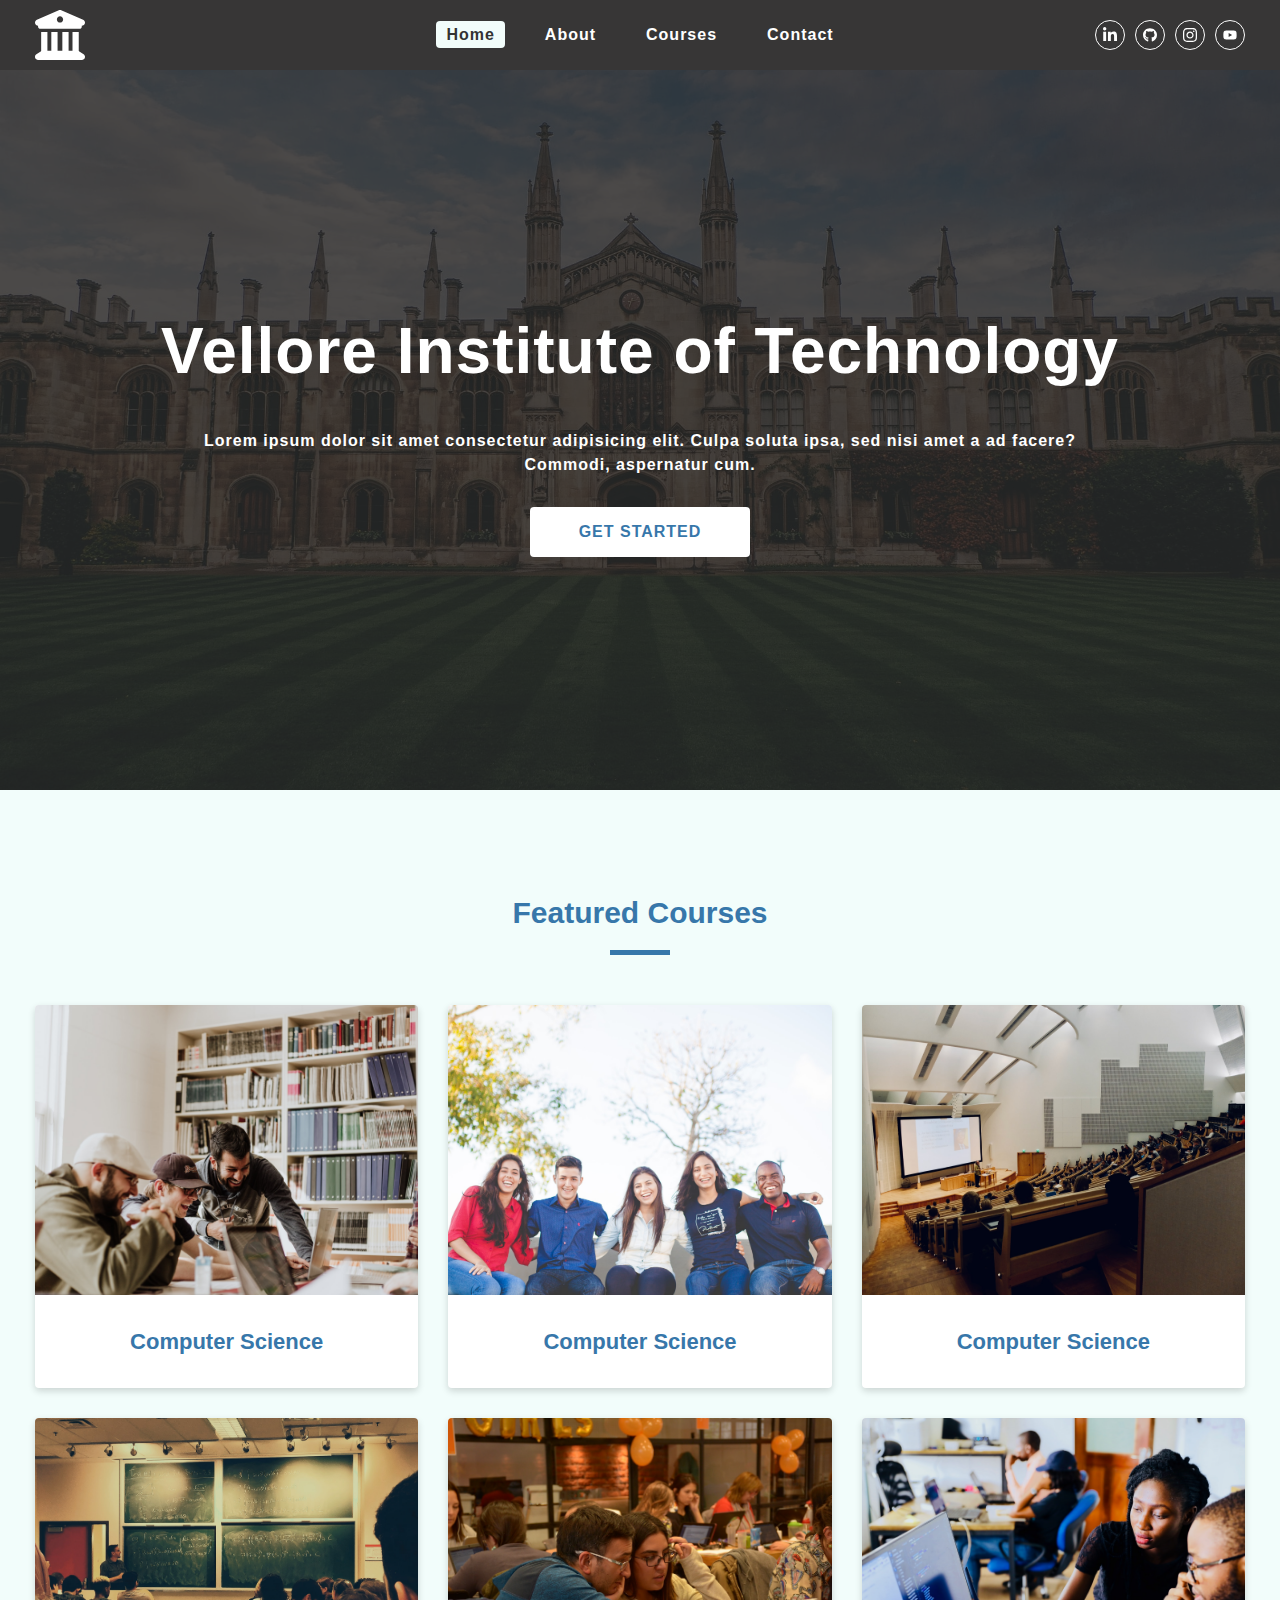
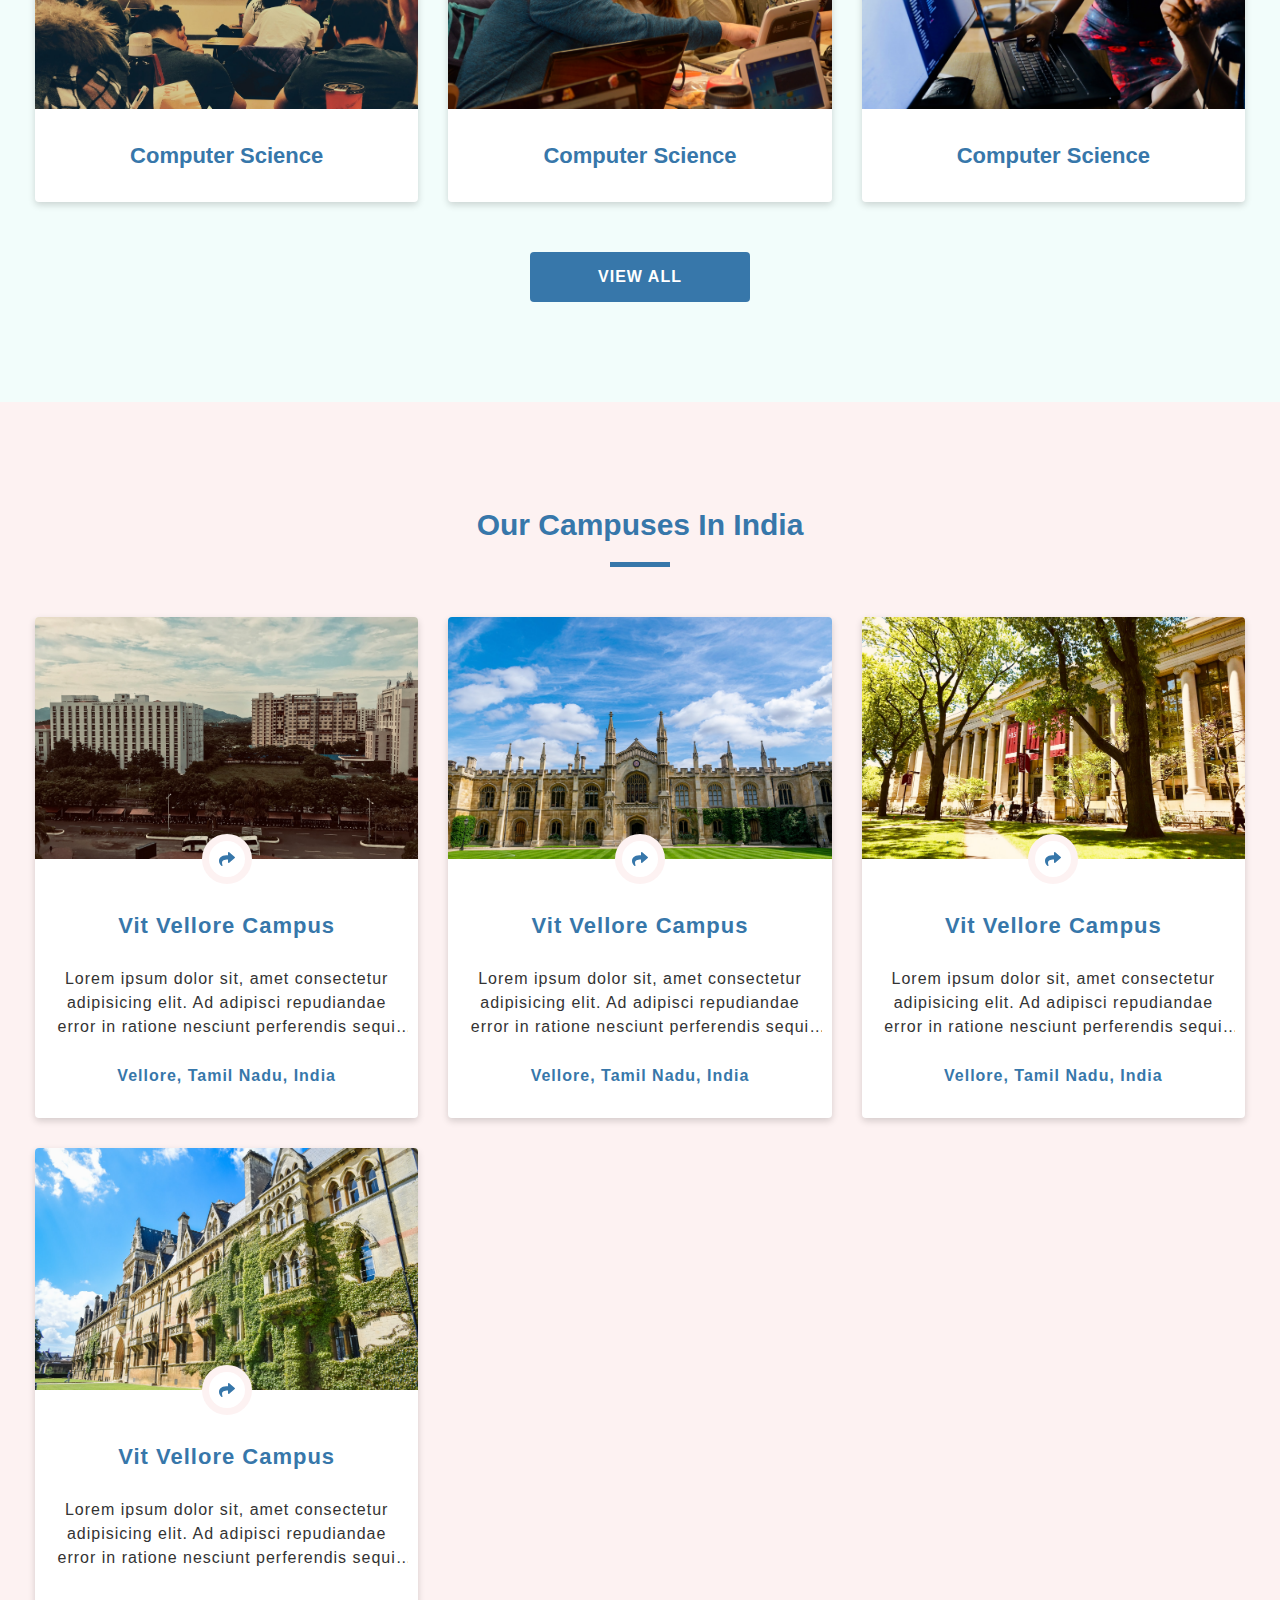
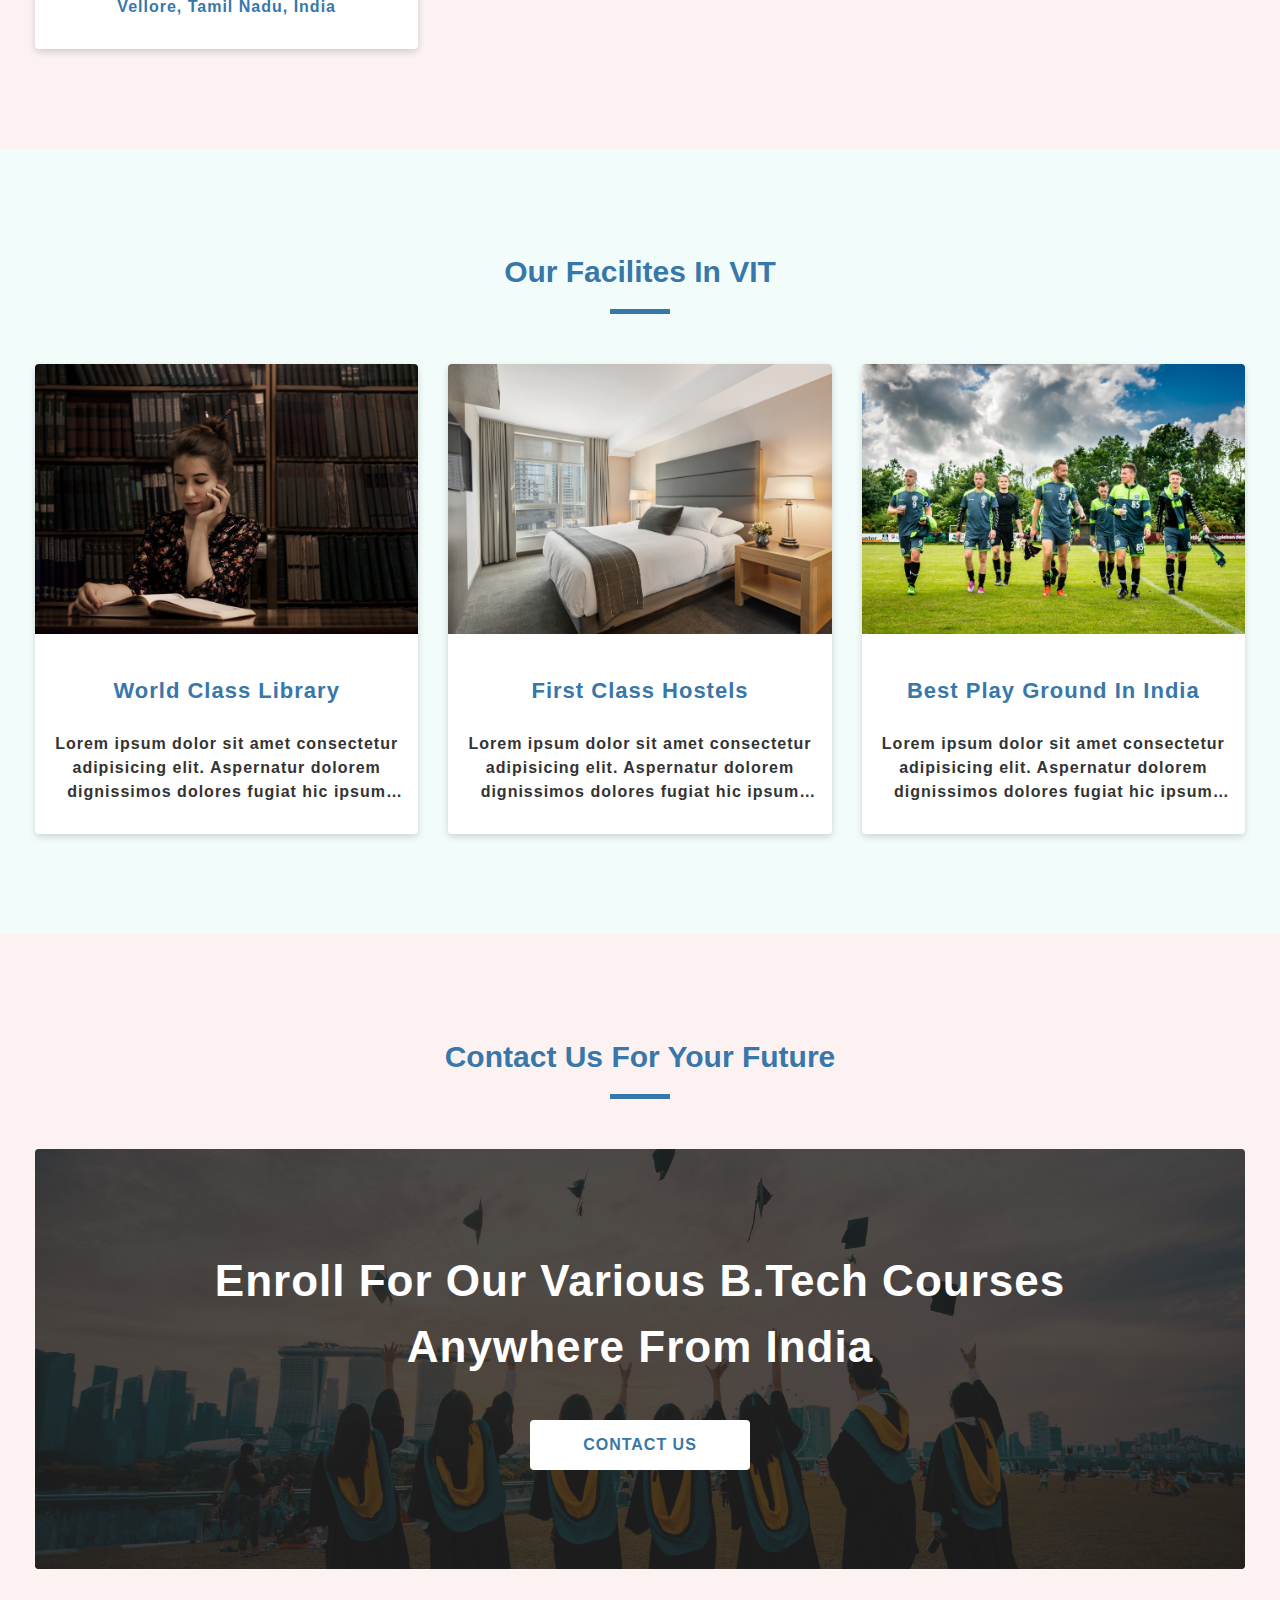
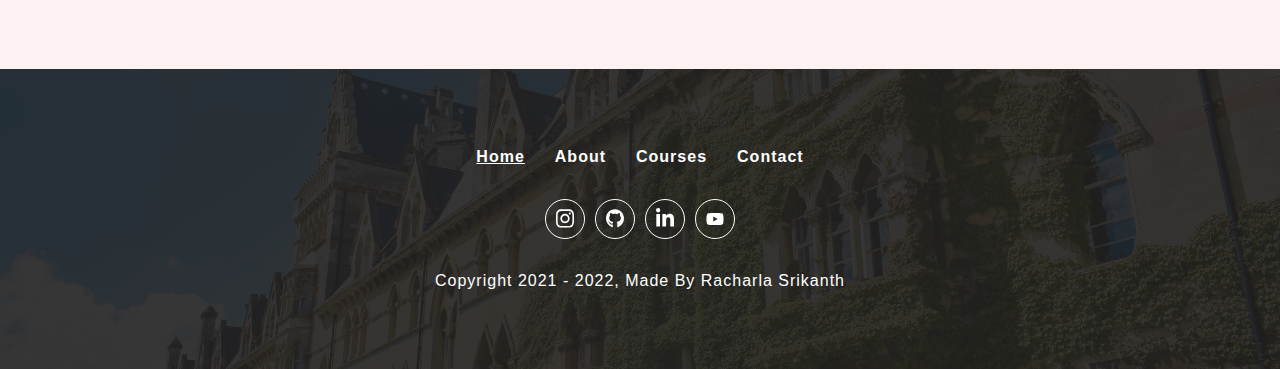
<file: index.html>
<!DOCTYPE html>
<html lang="en">
  <head>
    <meta charset="UTF-8" />
    <meta http-equiv="X-UA-Compatible" content="IE=edge" />
    <meta name="viewport" content="width=device-width, initial-scale=1.0" />
    <title>Srikanth || Vellore Institute of technology</title>
    <link
      rel="shortcut icon"
      href="./icons/university.svg"
      type="image/x-icon"
    />
    <link rel="stylesheet" href="./css/style.css" />
    <link rel="stylesheet" href="./css/navbar.css" />
    <link rel="stylesheet" href="./css/common.css" />
    <link rel="stylesheet" href="./css/sidebar.css" />
    <link rel="stylesheet" href="./css/footer.css" />
    <link rel="stylesheet" href="./css/home.css" />
  </head>
  <body>
    <!-- nav section start -->
    <nav class="nav-container">
      <div class="nav-center wrapper">
        <div class="logo-section">
          <a href="./">
            <img
              src="./icons/university.svg"
              alt="university logo"
              class="logo"
            />
          </a>
        </div>
        <div class="hamburger">
          <img src="./icons/bars.svg" alt="sidebar open button" />
        </div>
        <div class="nav-links-main">
          <ul class="nav-links">
            <li><a href="./" class="nav-link active">home</a></li>
            <li><a href="./about.html" class="nav-link">about</a></li>
            <li><a href="./courses.html" class="nav-link">courses</a></li>
            <li><a href="./contact.html" class="nav-link">contact</a></li>
          </ul>
        </div>

        <div class="nav-social-links-main">
          <ul class="nav-social-links">
            <li class="nav-social-link">
              <a href="#">
                <img src="./icons/linkedin.svg" alt="linkedin" />
              </a>
            </li>
            <li class="nav-social-link">
              <a href="#">
                <img src="./icons/github.svg" alt="github" />
              </a>
            </li>
            <li class="nav-social-link">
              <a href="#">
                <img src="./icons/instagram.svg" alt="instagram" />
              </a>
            </li>
            <li class="nav-social-link">
              <a href="#">
                <img src="./icons/youtube.svg" alt="youtube" />
              </a>
            </li>
          </ul>
        </div>
      </div>
    </nav>
    <!-- nav section end -->

    <!-- sidebar section start -->
    <aside class="sidebar-container">
      <div class="sidebar-center wrapper">
        <div class="side-header">
          <div class="logo-section">
            <a href="./"
              ><img src="./icons/university.svg" alt="sidebar logo"
            /></a>
          </div>
          <div class="close-button">
            <img src="./icons/close.svg" alt="sidebar close button" />
          </div>
        </div>
        <div class="sidebar-content paddingTopMobile-fifty">
          <div class="sidebar-links-main">
            <ul class="sidebar-links">
              <li><a href="./" class="nav-link active">Home</a></li>
              <li><a href="./about.html" class="nav-link">about</a></li>
              <li><a href="./courses.html" class="nav-link">courses</a></li>
              <li><a href="./contact.html" class="nav-link">contact</a></li>
            </ul>
          </div>
        </div>
      </div>
    </aside>
    <!-- sidebar section end -->

    <!-- hero sectiion start -->
    <div class="home-page page-hero-container">
      <div class="page-hero">
        <div class="hero-img-component">
          <div class="img-container">
            <img
              src="./assets/university-banner.jpeg"
              alt="university banner image"
            />
          </div>
        </div>
        <div
          class="hero-box paddingBottomMobile-thirty paddingTopMobile-thirty"
        >
          <div class="hero-content text-center wrapper text-container">
            <h1 class="heading">Vellore Institute of Technology</h1>
            <p class="desc">
              Lorem ipsum dolor sit amet consectetur adipisicing elit. Culpa
              soluta ipsa, sed nisi amet a ad facere? Commodi, aspernatur cum.
            </p>
            <div class="button-container">
              <a href="./contact.html" class="home-button button-primary-light"
                >get started</a
              >
            </div>
          </div>
        </div>
      </div>
    </div>
    <!-- hero sectiion end -->

    <!-- featured courses start -->
    <div class="featured-courses-container light-blue-background">
      <div class="featured-courses-center wrapper">
        <div
          class="section-title paddingTopDesktop-hundred paddingTopMobile-fifty"
        >
          <h3 class="title">featured courses</h3>
          <div class="underline"></div>
        </div>
        <section
          class="featured-courses paddingTopDesktop-fifty paddingBottomDesktop-fifty paddingBottomMobile-fifty three-column-layout paddingTopMobile-fifty"
        >
          <!-- single course start -->
          <article class="single-course">
            <div class="img-container">
              <img src="./assets/course-1.jpeg" alt="course one" />
            </div>
            <div class="course-title">
              <p>computer science</p>
            </div>
          </article>
          <!-- single course end -->
          <!-- single course start -->
          <article class="single-course">
            <div class="img-container">
              <img src="./assets/course-2.jpeg" alt="course one" />
            </div>
            <div class="course-title">
              <p>computer science</p>
            </div>
          </article>
          <!-- single course end -->
          <!-- single course start -->
          <article class="single-course">
            <div class="img-container">
              <img src="./assets/course-3.jpeg" alt="course one" />
            </div>
            <div class="course-title">
              <p>computer science</p>
            </div>
          </article>
          <!-- single course end -->
          <!-- single course start -->
          <article class="single-course">
            <div class="img-container">
              <img src="./assets/course-4.jpeg" alt="course one" />
            </div>
            <div class="course-title">
              <p>computer science</p>
            </div>
          </article>
          <!-- single course end -->
          <!-- single course start -->
          <article class="single-course">
            <div class="img-container">
              <img src="./assets/course-5.jpeg" alt="course one" />
            </div>
            <div class="course-title">
              <p>computer science</p>
            </div>
          </article>
          <!-- single course end -->
          <!-- single course start -->
          <article class="single-course">
            <div class="img-container">
              <img src="./assets/course-6.jpeg" alt="course one" />
            </div>
            <div class="course-title">
              <p>computer science</p>
            </div>
          </article>
          <!-- single course end -->
        </section>
        <div
          class="paddingBottomMobile-fifty paddingBottomDesktop-hundred text-center"
        >
          <a href="./courses.html" class="button-primary-dark">view all</a>
        </div>
      </div>
    </div>
    <!-- featured courses end -->

    <!-- our campuses start -->
    <div class="our-campuses-container light-pink-background">
      <div class="our-campuses-center wrapper">
        <div
          class="section-title paddingTopDesktop-hundred paddingTopMobile-fifty"
        >
          <h3 class="title">our campuses in india</h3>
          <div class="underline"></div>
        </div>
        <section
          class="our-campuses paddingTopDesktop-fifty paddingBottomDesktop-hundred paddingBottomMobile-fifty paddingTopMobile-fifty three-column-layout"
        >
          <!-- single campuss start -->
          <article class="each-campus">
            <div class="img-container">
              <img src="./assets/campus-1.jpeg" alt="campus-1" />
              <a href="#" class="share-icon-campus">
                <img src="./icons/share.svg" alt="share icon" />
              </a>
            </div>
            <div class="campus-info text-center">
              <h2 class="campus-title">vit vellore campus</h2>
              <p class="desc">
                Lorem ipsum dolor sit, amet consectetur adipisicing elit. Ad
                adipisci repudiandae error in ratione nesciunt perferendis sequi
                distinctio laborum voluptatem.
              </p>
              <h4 class="address">vellore, tamil nadu, india</h4>
            </div>
          </article>
          <!-- single campuss end -->
          <!-- single campuss start -->
          <article class="each-campus">
            <div class="img-container">
              <img src="./assets/campus-2.jpeg" alt="campus-1" />
              <a href="#" class="share-icon-campus">
                <img src="./icons/share.svg" alt="share icon" />
              </a>
            </div>
            <div class="campus-info text-center">
              <h2 class="campus-title">vit vellore campus</h2>
              <p class="desc">
                Lorem ipsum dolor sit, amet consectetur adipisicing elit. Ad
                adipisci repudiandae error in ratione nesciunt perferendis sequi
                distinctio laborum voluptatem.
              </p>
              <h4 class="address">vellore, tamil nadu, india</h4>
            </div>
          </article>
          <!-- single campuss end -->
          <!-- single campuss start -->
          <article class="each-campus">
            <div class="img-container">
              <img src="./assets/campus-3.jpeg" alt="campus-1" />
              <a href="#" class="share-icon-campus">
                <img src="./icons/share.svg" alt="share icon" />
              </a>
            </div>
            <div class="campus-info text-center">
              <h2 class="campus-title">vit vellore campus</h2>
              <p class="desc">
                Lorem ipsum dolor sit, amet consectetur adipisicing elit. Ad
                adipisci repudiandae error in ratione nesciunt perferendis sequi
                distinctio laborum voluptatem.
              </p>
              <h4 class="address">vellore, tamil nadu, india</h4>
            </div>
          </article>
          <!-- single campuss end -->
          <!-- single campuss start -->
          <article class="each-campus">
            <div class="img-container">
              <img src="./assets/campus-4.jpeg" alt="campus-1" />
              <a href="#" class="share-icon-campus">
                <img src="./icons/share.svg" alt="share icon" />
              </a>
            </div>
            <div class="campus-info text-center">
              <h2 class="campus-title">vit vellore campus</h2>
              <p class="desc">
                Lorem ipsum dolor sit, amet consectetur adipisicing elit. Ad
                adipisci repudiandae error in ratione nesciunt perferendis sequi
                distinctio laborum voluptatem.
              </p>
              <h4 class="address">vellore, tamil nadu, india</h4>
            </div>
          </article>
          <!-- single campuss end -->
        </section>
      </div>
    </div>
    <!-- our campuses end -->

    <!-- facilites section start -->
    <div class="our-facilities-container light-blue-background">
      <div class="our-facilities-center wrapper">
        <div
          class="section-title paddingTopDesktop-hundred paddingTopMobile-fifty"
        >
          <h3 class="title">our facilites in VIT</h3>
          <div class="underline"></div>
        </div>
        <section
          class="our-facilities paddingTopDesktop-fifty paddingBottomDesktop-hundred paddingTopMobile-fifty paddingBottomMobile-fifty three-column-layout"
        >
          <!-- single facility start -->
          <article class="each-facility">
            <div class="img-container">
              <img src="./assets/facility-1.jpeg" alt="facilites section" />
            </div>
            <div
              class="facility-info paddingTopMobile-thirty paddingBottomMobile-thirty paddingTopDesktop-fourty paddingBottomDesktop-thirty text-center"
            >
              <h3 class="facility-title">world class library</h3>
              <p class="facility-desc">
                Lorem ipsum dolor sit amet consectetur adipisicing elit.
                Aspernatur dolorem dignissimos dolores fugiat hic ipsum quasi,
                consequuntur sit, molestiae beatae architecto incidunt provident
                debitis. Ea?
              </p>
            </div>
          </article>
          <!-- single facility end -->
          <!-- single facility start -->
          <article class="each-facility">
            <div class="img-container">
              <img src="./assets/facility-2.jpeg" alt="facilites section" />
            </div>
            <div
              class="facility-info paddingTopMobile-thirty paddingBottomMobile-thirty paddingTopDesktop-fourty paddingBottomDesktop-thirty text-center"
            >
              <h3 class="facility-title">first class hostels</h3>
              <p class="facility-desc">
                Lorem ipsum dolor sit amet consectetur adipisicing elit.
                Aspernatur dolorem dignissimos dolores fugiat hic ipsum quasi,
                consequuntur sit, molestiae beatae architecto incidunt provident
                debitis. Ea?
              </p>
            </div>
          </article>
          <!-- single facility end -->
          <!-- single facility start -->
          <article class="each-facility">
            <div class="img-container">
              <img src="./assets/facility-3.jpeg" alt="facilites section" />
            </div>
            <div
              class="facility-info paddingTopMobile-thirty paddingBottomMobile-thirty paddingTopDesktop-fourty paddingBottomDesktop-thirty text-center"
            >
              <h3 class="facility-title">best play ground in india</h3>
              <p class="facility-desc">
                Lorem ipsum dolor sit amet consectetur adipisicing elit.
                Aspernatur dolorem dignissimos dolores fugiat hic ipsum quasi,
                consequuntur sit, molestiae beatae architecto incidunt provident
                debitis. Ea?
              </p>
            </div>
          </article>
          <!-- single facility end -->
        </section>
      </div>
    </div>
    <!-- facilites section end -->

    <!-- contact promotion section start -->
    <div class="contact-promotion-container light-pink-background">
      <div class="contact-promotion-center wrapper">
        <div
          class="section-title paddingTopDesktop-hundred paddingTopMobile-fifty"
        >
          <h3 class="title">contact us for your future</h3>
          <div class="underline"></div>
        </div>
        <section
          class="contact-promotion paddingTopDesktop-fifty paddingTopMobile-fifty paddingBottomDesktop-hundred paddingBottomMobile-fifty"
        >
          <div class="contact-promo-img">
            <img
              src="./assets/contact-promotion.jpeg"
              alt="contact us promotion image"
            />
            <div class="contact-info-container text-center text-container">
              <h2 class="contact-heading">
                enroll for our various b.tech courses anywhere from india
              </h2>
              <a href="./contact.html" class="button-primary-light"
                >contact us</a
              >
            </div>
          </div>
        </section>
      </div>
    </div>
    <!-- contact promotion section end -->

    <!-- footer section start -->
    <footer class="footer-container">
      <div class="footer-center wrapper">
        <div class="footer-links-main">
          <ul class="footer-links">
            <li><a href="./" class="footer-link active">home</a></li>
            <li><a href="./about.html" class="footer-link">about</a></li>
            <li><a href="./courses.html" class="footer-link">courses</a></li>
            <li><a href="./contact.html" class="footer-link">contact</a></li>
          </ul>
        </div>
        <div class="social-links-main">
          <ul class="social-links">
            <li class="social-link">
              <a href="#"
                ><img src="./icons/instagram.svg" alt="instagram"
              /></a>
            </li>
            <li class="social-link">
              <a href="#"><img src="./icons/github.svg" alt="github" /></a>
            </li>
            <li class="social-link">
              <a href="#"><img src="./icons/linkedin.svg" alt="linkedin" /></a>
            </li>
            <li class="social-link">
              <a href="#"><img src="./icons/youtube.svg" alt="youtube" /></a>
            </li>
          </ul>
        </div>
        <div class="footer-copy-right">
          <p>
            copyright 2021 - <span class="copyright-date">2022</span>, made by
            racharla srikanth
          </p>
        </div>
      </div>
    </footer>
    <!-- footer section end -->

    <!-- script -->
    <script src="./js/app.js"></script>
  </body>
</html>
</file>
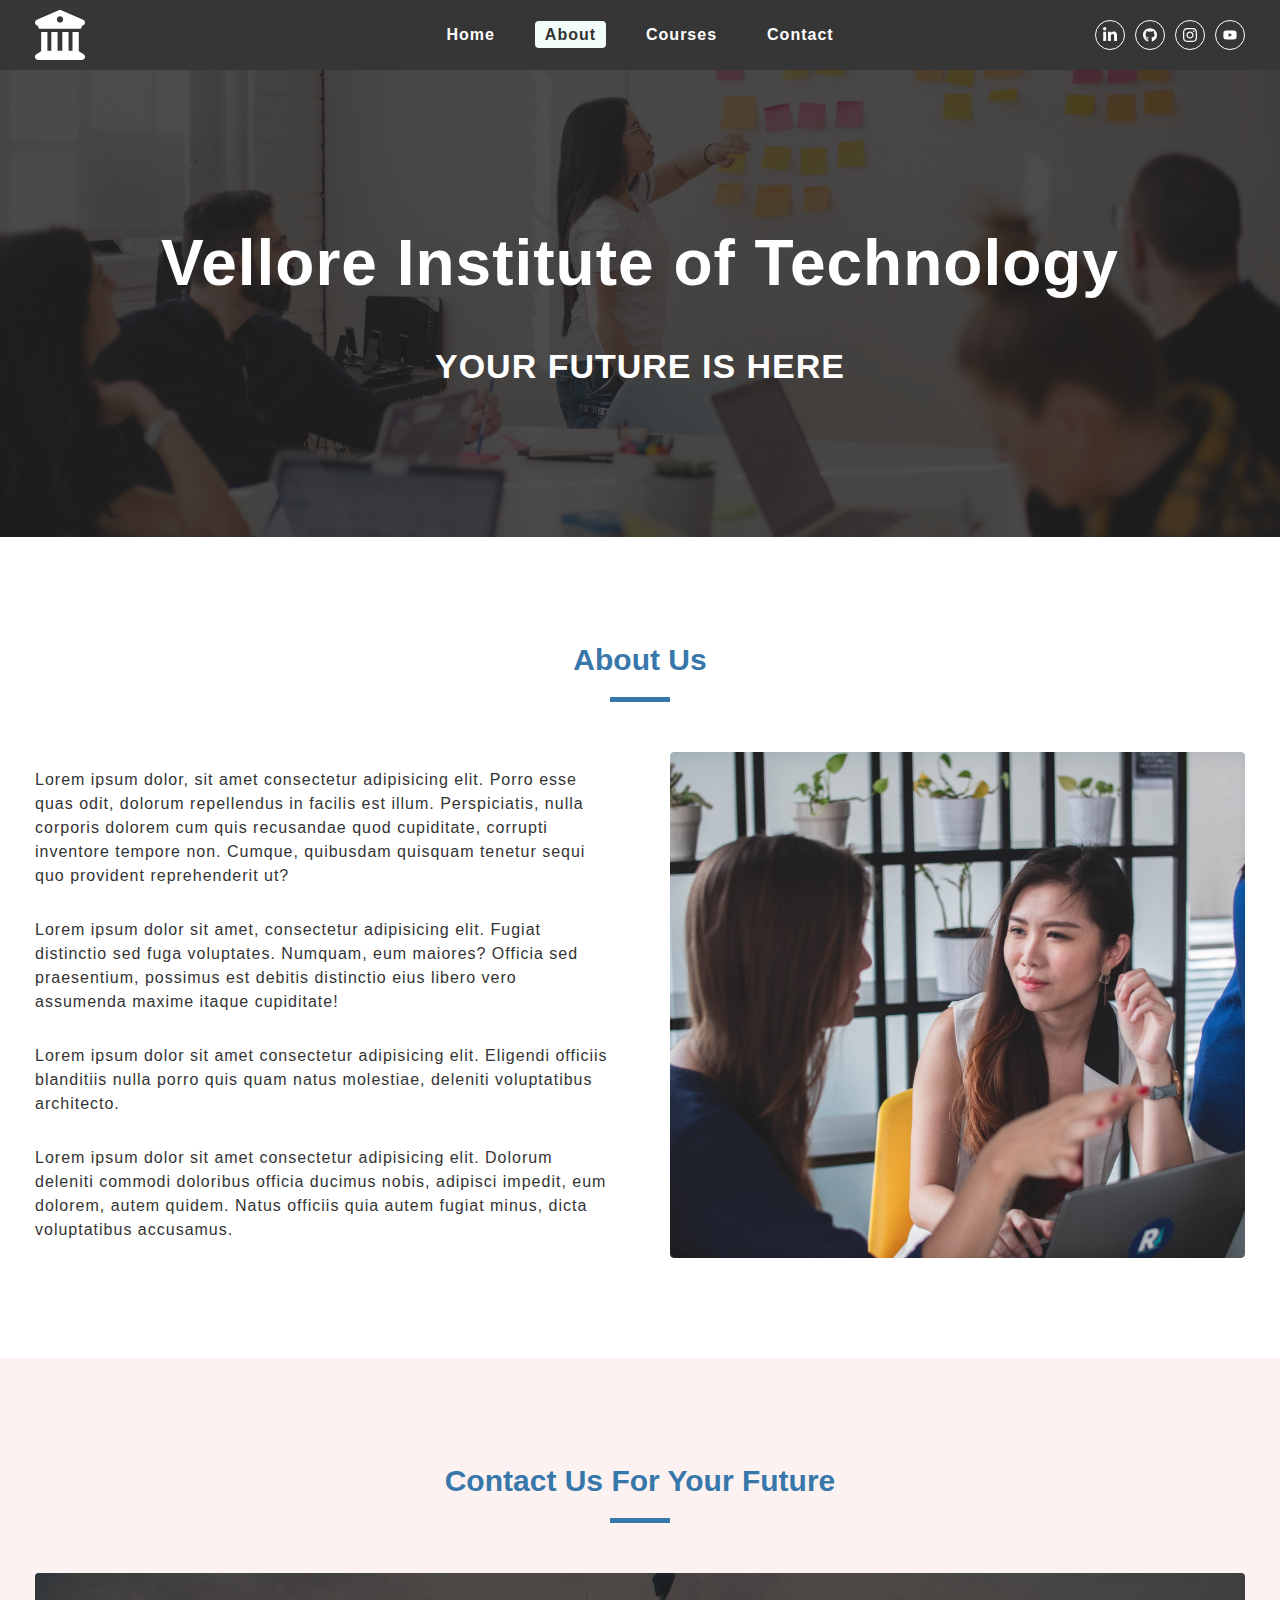
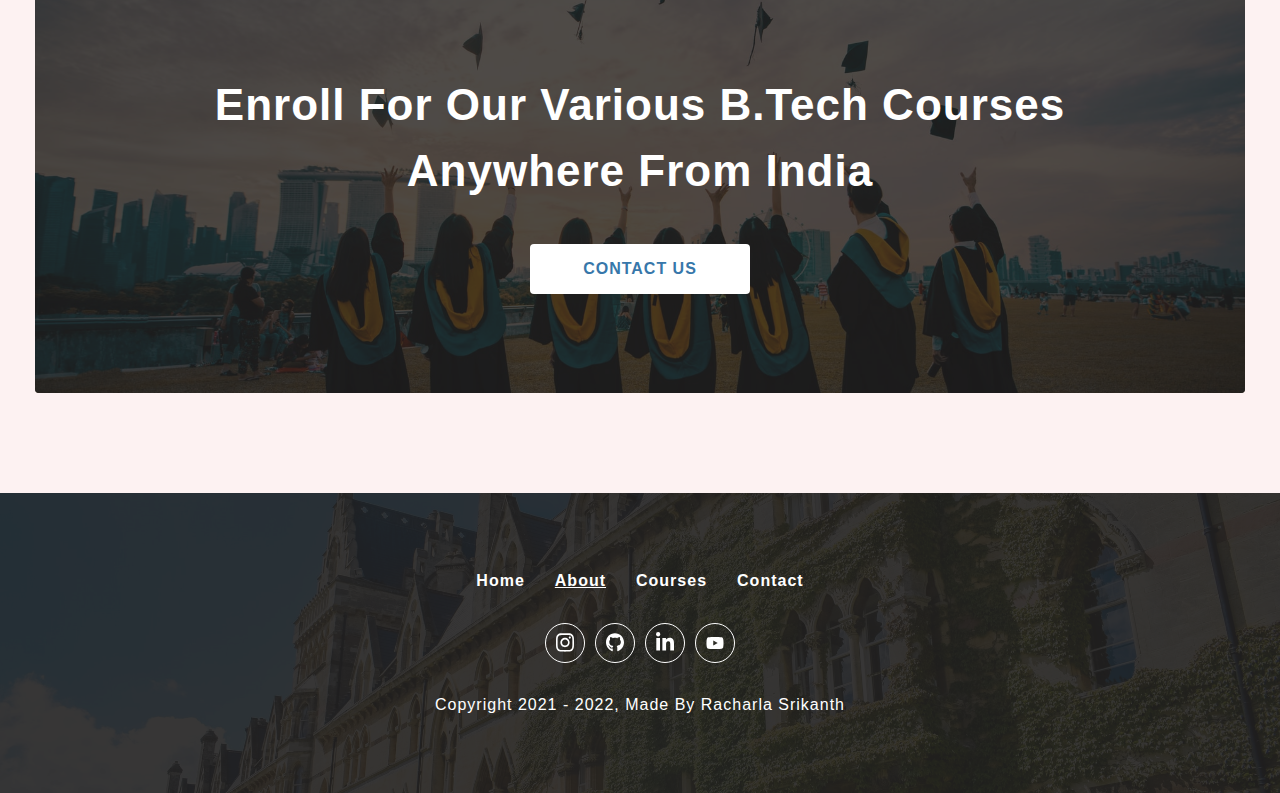
<file: about.html>
<!DOCTYPE html>
<html lang="en">
  <head>
    <meta charset="UTF-8" />
    <meta http-equiv="X-UA-Compatible" content="IE=edge" />
    <meta name="viewport" content="width=device-width, initial-scale=1.0" />
    <title>Srikanth || About Vellore Institute of technology</title>
    <link
      rel="shortcut icon"
      href="./icons/university.svg"
      type="image/x-icon"
    />
    <link rel="stylesheet" href="./css/style.css" />
    <link rel="stylesheet" href="./css/navbar.css" />
    <link rel="stylesheet" href="./css/common.css" />
    <link rel="stylesheet" href="./css/sidebar.css" />
    <link rel="stylesheet" href="./css/footer.css" />
    <link rel="stylesheet" href="./css/single-featured.css" />
  </head>
  <body>
    <!-- nav section start -->
    <nav class="nav-container">
      <div class="nav-center wrapper">
        <div class="logo-section">
          <a href="./">
            <img
              src="./icons/university.svg"
              alt="university logo"
              class="logo"
            />
          </a>
        </div>
        <div class="hamburger">
          <img src="./icons/bars.svg" alt="sidebar open button" />
        </div>
        <div class="nav-links-main">
          <ul class="nav-links">
            <li><a href="./" class="nav-link">home</a></li>
            <li><a href="./about.html" class="nav-link active">about</a></li>
            <li><a href="./courses.html" class="nav-link">courses</a></li>
            <li><a href="./contact.html" class="nav-link">contact</a></li>
          </ul>
        </div>

        <div class="nav-social-links-main">
          <ul class="nav-social-links">
            <li class="nav-social-link">
              <a href="#">
                <img src="./icons/linkedin.svg" alt="linkedin" />
              </a>
            </li>
            <li class="nav-social-link">
              <a href="#">
                <img src="./icons/github.svg" alt="github" />
              </a>
            </li>
            <li class="nav-social-link">
              <a href="#">
                <img src="./icons/instagram.svg" alt="instagram" />
              </a>
            </li>
            <li class="nav-social-link">
              <a href="#">
                <img src="./icons/youtube.svg" alt="youtube" />
              </a>
            </li>
          </ul>
        </div>
      </div>
    </nav>
    <!-- nav section end -->

    <!-- sidebar section start -->
    <aside class="sidebar-container">
      <div class="sidebar-center wrapper">
        <div class="side-header">
          <div class="logo-section">
            <a href="./"
              ><img src="./icons/university.svg" alt="sidebar logo"
            /></a>
          </div>
          <div class="close-button">
            <img src="./icons/close.svg" alt="sidebar close button" />
          </div>
        </div>
        <div class="sidebar-content paddingTopMobile-fifty">
          <div class="sidebar-links-main">
            <ul class="sidebar-links">
              <li><a href="./" class="nav-link">Home</a></li>
              <li><a href="./about.html" class="nav-link active">about</a></li>
              <li><a href="./courses.html" class="nav-link">courses</a></li>
              <li><a href="./contact.html" class="nav-link">contact</a></li>
            </ul>
          </div>
        </div>
      </div>
    </aside>
    <!-- sidebar section end -->

    <!-- hero section start -->
    <div class="page-hero-container">
      <div class="page-hero">
        <div class="hero-img-component">
          <div class="img-container">
            <img
              src="./assets/about-banner.jpeg"
              alt="about section banner image"
            />
          </div>
        </div>
        <div class="hero-box paddingBottomMobile-thirty paddingTopMobile-fifty">
          <div class="hero-content text-center wrapper text-container">
            <h1 class="heading">Vellore Institute of Technology</h1>
            <div class="small-heading">your future is here</div>
          </div>
        </div>
      </div>
    </div>
    <!-- hero section end -->

    <!-- single featured container start -->
    <div
      class="single-featured-container light-blut-background reverse-content"
    >
      <div class="single-featured-center wrapper">
        <div
          class="section-title paddingTopDesktop-hundred paddingTopMobile-fifty"
        >
          <h3 class="title">about us</h3>
          <div class="underline"></div>
        </div>
        <div
          class="single-featured paddingTopDesktop-fifty paddingBottomDesktop-hundred paddingTopMobile-fifty paddingBottomMobile-fifty"
        >
          <div
            class="image-component single-featured-image paddingBottomMobile-fifty"
          >
            <img src="./assets/about-section.jpeg" alt="about section image" />
          </div>
          <div class="single-featured-text-component">
            <div class="featured-center">
              <div class="about-info">
                <p>
                  Lorem ipsum dolor, sit amet consectetur adipisicing elit.
                  Porro esse quas odit, dolorum repellendus in facilis est
                  illum. Perspiciatis, nulla corporis dolorem cum quis
                  recusandae quod cupiditate, corrupti inventore tempore non.
                  Cumque, quibusdam quisquam tenetur sequi quo provident
                  reprehenderit ut?
                </p>
                <p>
                  Lorem ipsum dolor sit amet, consectetur adipisicing elit.
                  Fugiat distinctio sed fuga voluptates. Numquam, eum maiores?
                  Officia sed praesentium, possimus est debitis distinctio eius
                  libero vero assumenda maxime itaque cupiditate!
                </p>
                <p>
                  Lorem ipsum dolor sit amet consectetur adipisicing elit.
                  Eligendi officiis blanditiis nulla porro quis quam natus
                  molestiae, deleniti voluptatibus architecto.
                </p>
                <p>
                  Lorem ipsum dolor sit amet consectetur adipisicing elit.
                  Dolorum deleniti commodi doloribus officia ducimus nobis,
                  adipisci impedit, eum dolorem, autem quidem. Natus officiis
                  quia autem fugiat minus, dicta voluptatibus accusamus.
                </p>
              </div>
            </div>
          </div>
        </div>
      </div>
    </div>
    <!-- single featured container end -->

    <!-- contact promotion section start -->
    <div class="contact-promotion-container light-pink-background">
      <div class="contact-promotion-center wrapper">
        <div
          class="section-title paddingTopDesktop-hundred paddingTopMobile-fifty"
        >
          <h3 class="title">contact us for your future</h3>
          <div class="underline"></div>
        </div>
        <section
          class="contact-promotion paddingTopDesktop-fifty paddingTopMobile-fifty paddingBottomDesktop-hundred paddingBottomMobile-fifty"
        >
          <div class="contact-promo-img">
            <img
              src="./assets/contact-promotion.jpeg"
              alt="contact us promotion image"
            />
            <div class="contact-info-container text-center text-container">
              <h2 class="contact-heading">
                enroll for our various b.tech courses anywhere from india
              </h2>
              <a href="./contact.html" class="button-primary-light"
                >contact us</a
              >
            </div>
          </div>
        </section>
      </div>
    </div>
    <!-- contact promotion section end -->

    <!-- footer section start -->
    <footer class="footer-container">
      <div class="footer-center wrapper">
        <div class="footer-links-main">
          <ul class="footer-links">
            <li><a href="./" class="footer-link">home</a></li>
            <li><a href="./about.html" class="footer-link active">about</a></li>
            <li><a href="./courses.html" class="footer-link">courses</a></li>
            <li><a href="./contact.html" class="footer-link">contact</a></li>
          </ul>
        </div>
        <div class="social-links-main">
          <ul class="social-links">
            <li class="social-link">
              <a href="#"
                ><img src="./icons/instagram.svg" alt="instagram"
              /></a>
            </li>
            <li class="social-link">
              <a href="#"><img src="./icons/github.svg" alt="github" /></a>
            </li>
            <li class="social-link">
              <a href="#"><img src="./icons/linkedin.svg" alt="linkedin" /></a>
            </li>
            <li class="social-link">
              <a href="#"><img src="./icons/youtube.svg" alt="youtube" /></a>
            </li>
          </ul>
        </div>
        <div class="footer-copy-right">
          <p>
            copyright 2021 - <span class="copyright-date">2022</span>, made by
            racharla srikanth
          </p>
        </div>
      </div>
    </footer>
    <!-- footer section end -->

    <!-- script -->
    <script src="./js/app.js"></script>
  </body>
</html>
</file>
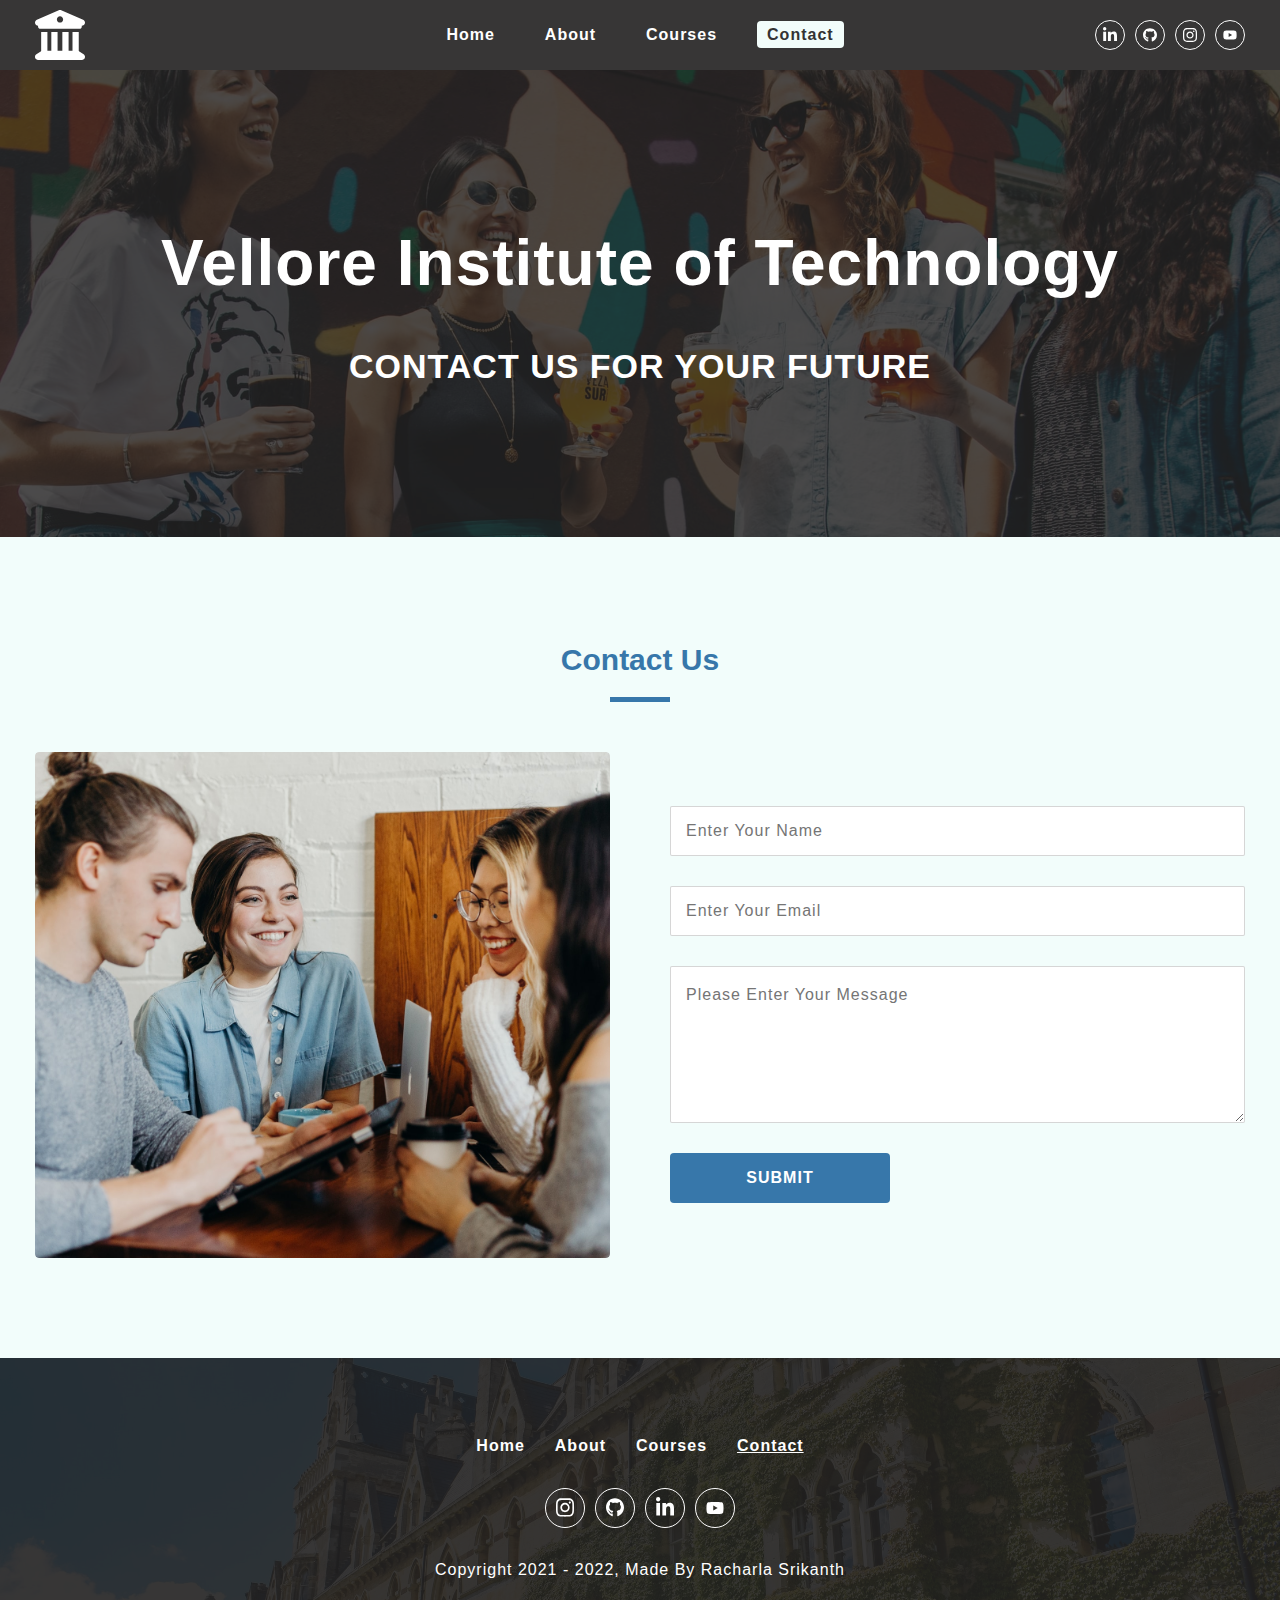
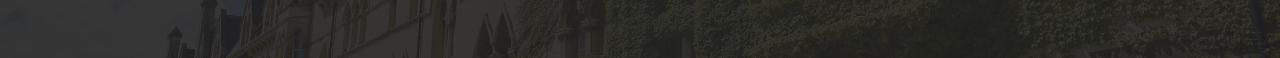
<file: contact.html>
<!DOCTYPE html>
<html lang="en">
  <head>
    <meta charset="UTF-8" />
    <meta http-equiv="X-UA-Compatible" content="IE=edge" />
    <meta name="viewport" content="width=device-width, initial-scale=1.0" />
    <title>Srikanth || Contact Vellore Institute of technology</title>
    <link
      rel="shortcut icon"
      href="./icons/university.svg"
      type="image/x-icon"
    />
    <link rel="stylesheet" href="./css/style.css" />
    <link rel="stylesheet" href="./css/navbar.css" />
    <link rel="stylesheet" href="./css/common.css" />
    <link rel="stylesheet" href="./css/sidebar.css" />
    <link rel="stylesheet" href="./css/footer.css" />
    <link rel="stylesheet" href="./css/single-featured.css" />
  </head>
  <body>
    <!-- nav section start -->
    <nav class="nav-container">
      <div class="nav-center wrapper">
        <div class="logo-section">
          <a href="./">
            <img
              src="./icons/university.svg"
              alt="university logo"
              class="logo"
            />
          </a>
        </div>
        <div class="hamburger">
          <img src="./icons/bars.svg" alt="sidebar open button" />
        </div>
        <div class="nav-links-main">
          <ul class="nav-links">
            <li><a href="./" class="nav-link">home</a></li>
            <li><a href="./about.html" class="nav-link">about</a></li>
            <li>
              <a href="./courses.html" class="nav-link">courses</a>
            </li>
            <li>
              <a href="./contact.html" class="nav-link active">contact</a>
            </li>
          </ul>
        </div>

        <div class="nav-social-links-main">
          <ul class="nav-social-links">
            <li class="nav-social-link">
              <a href="#">
                <img src="./icons/linkedin.svg" alt="linkedin" />
              </a>
            </li>
            <li class="nav-social-link">
              <a href="#">
                <img src="./icons/github.svg" alt="github" />
              </a>
            </li>
            <li class="nav-social-link">
              <a href="#">
                <img src="./icons/instagram.svg" alt="instagram" />
              </a>
            </li>
            <li class="nav-social-link">
              <a href="#">
                <img src="./icons/youtube.svg" alt="youtube" />
              </a>
            </li>
          </ul>
        </div>
      </div>
    </nav>
    <!-- nav section end -->

    <!-- sidebar section start -->
    <aside class="sidebar-container">
      <div class="sidebar-center wrapper">
        <div class="side-header">
          <div class="logo-section">
            <a href="./"
              ><img src="./icons/university.svg" alt="sidebar logo"
            /></a>
          </div>
          <div class="close-button">
            <img src="./icons/close.svg" alt="sidebar close button" />
          </div>
        </div>
        <div class="sidebar-content paddingTopMobile-fifty">
          <div class="sidebar-links-main">
            <ul class="sidebar-links">
              <li><a href="./" class="nav-link">Home</a></li>
              <li><a href="./about.html" class="nav-link">about</a></li>
              <li>
                <a href="./courses.html" class="nav-link">courses</a>
              </li>
              <li>
                <a href="./contact.html" class="nav-link active">contact</a>
              </li>
            </ul>
          </div>
        </div>
      </div>
    </aside>
    <!-- sidebar section end -->

    <!-- hero section start -->
    <div class="page-hero-container">
      <div class="page-hero">
        <div class="hero-img-component">
          <div class="img-container">
            <img
              src="./assets/contact-banner.jpeg"
              alt="about section banner image"
            />
          </div>
        </div>
        <div class="hero-box paddingBottomMobile-thirty paddingTopMobile-fifty">
          <div class="hero-content text-center wrapper text-container">
            <h1 class="heading">Vellore Institute of Technology</h1>
            <div class="small-heading">contact us for your future</div>
          </div>
        </div>
      </div>
    </div>
    <!-- hero section end -->

    <!-- single featured component start -->
    <div class="single-featured-container light-blue-background">
      <div class="single-featured-center wrapper">
        <div
          class="section-title paddingTopMobile-fifty paddingTopDesktop-hundred"
        >
          <h3 class="title">contact us</h3>
          <div class="underline"></div>
        </div>
        <div
          class="single-featured paddingTopDesktop-fifty paddingBottomDesktop-hundred paddingTopMobile-fifty paddingBottomMobile-fifty"
        >
          <div
            class="image-component single-featured-image paddingBottomMobile-fifty"
          >
            <img
              src="./assets/contact-section.jpeg"
              alt="contact section image"
            />
          </div>
          <div class="single-featured-text-component">
            <div class="featured-center">
              <div class="about-info">
                <form class="contact-us-form">
                  <input
                    type="text"
                    name="name"
                    id="name"
                    placeholder="enter your name"
                    class="primary-input full-width-mobile full-width-desktop"
                  />
                  <input
                    type="email"
                    name="name"
                    id="name"
                    placeholder="enter your email"
                    class="primary-input full-width-mobile full-width-desktop"
                  />
                  <textarea
                    name="message"
                    id="message"
                    cols="30"
                    rows="5"
                    class="primary-textarea full-width-mobile full-width-desktop"
                    placeholder="please enter your message"
                  ></textarea>
                  <button class="button-primary-dark full-width-mobile">
                    submit
                  </button>
                </form>
              </div>
            </div>
          </div>
        </div>
      </div>
    </div>
    <!-- single featured component end -->

    <!-- footer section start -->
    <footer class="footer-container">
      <div class="footer-center wrapper">
        <div class="footer-links-main">
          <ul class="footer-links">
            <li><a href="./" class="footer-link">home</a></li>
            <li><a href="./about.html" class="footer-link">about</a></li>
            <li>
              <a href="./courses.html" class="footer-link">courses</a>
            </li>
            <li>
              <a href="./contact.html" class="footer-link active">contact</a>
            </li>
          </ul>
        </div>
        <div class="social-links-main">
          <ul class="social-links">
            <li class="social-link">
              <a href="#"
                ><img src="./icons/instagram.svg" alt="instagram"
              /></a>
            </li>
            <li class="social-link">
              <a href="#"><img src="./icons/github.svg" alt="github" /></a>
            </li>
            <li class="social-link">
              <a href="#"><img src="./icons/linkedin.svg" alt="linkedin" /></a>
            </li>
            <li class="social-link">
              <a href="#"><img src="./icons/youtube.svg" alt="youtube" /></a>
            </li>
          </ul>
        </div>
        <div class="footer-copy-right">
          <p>
            copyright 2021 - <span class="copyright-date">2022</span>, made by
            racharla srikanth
          </p>
        </div>
      </div>
    </footer>
    <!-- footer section end -->

    <!-- script -->
    <script src="./js/app.js"></script>
  </body>
</html>
</file>
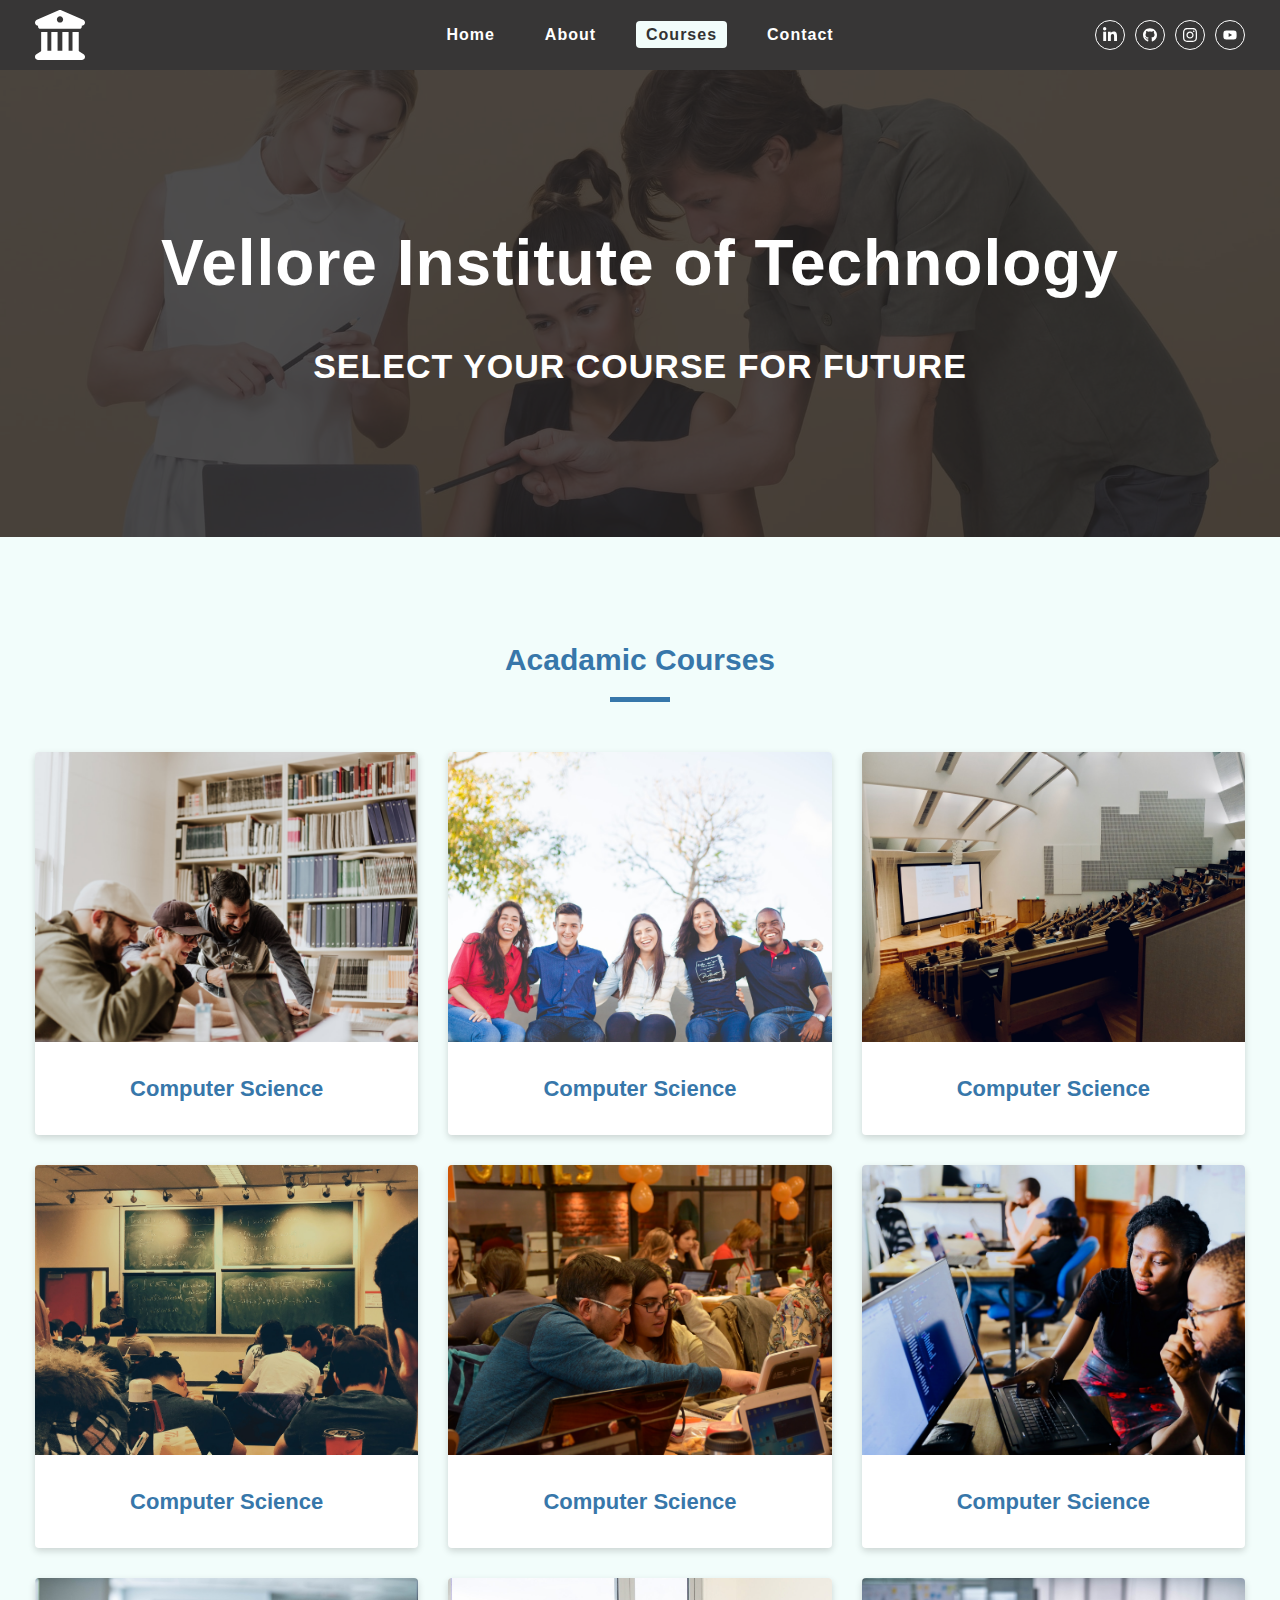
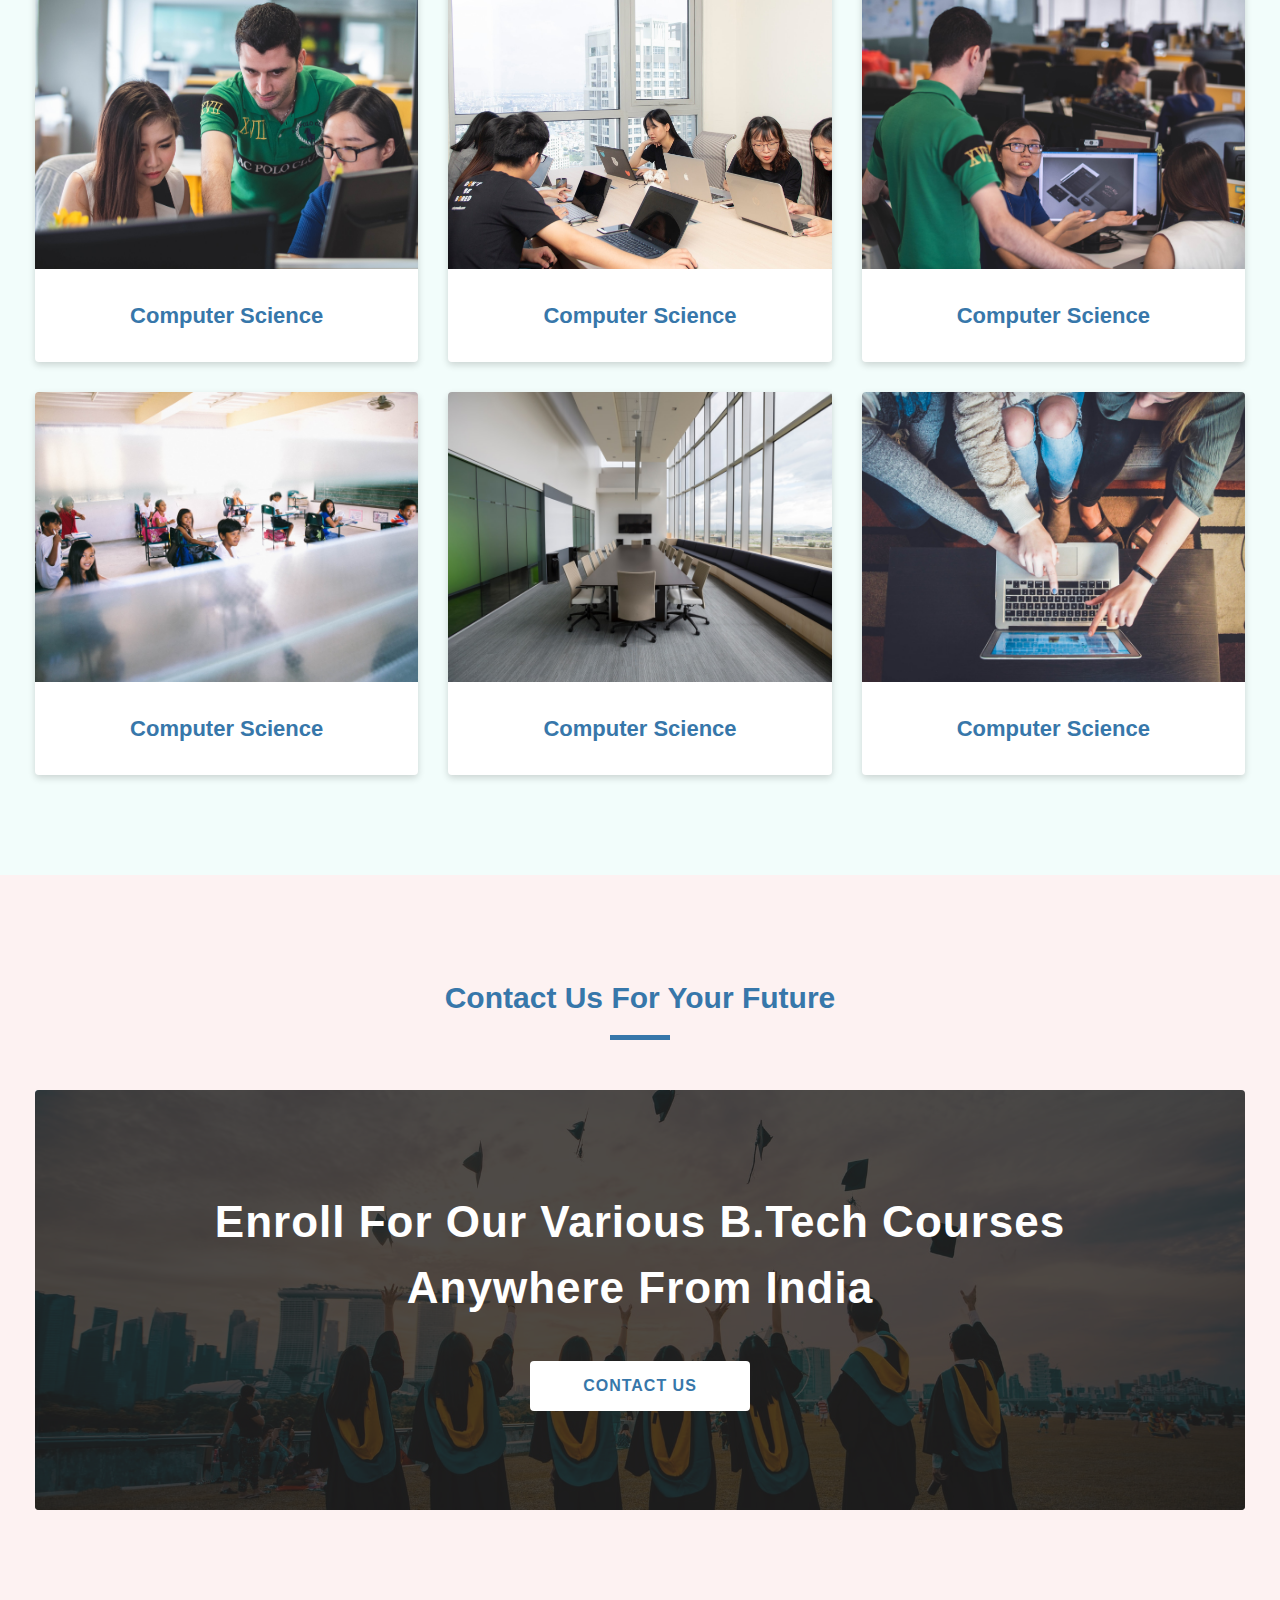
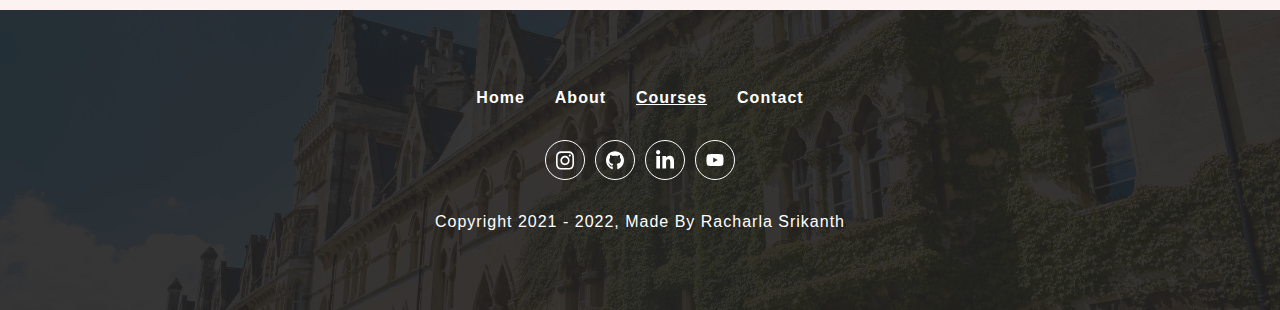
<file: courses.html>
<!DOCTYPE html>
<html lang="en">
  <head>
    <meta charset="UTF-8" />
    <meta http-equiv="X-UA-Compatible" content="IE=edge" />
    <meta name="viewport" content="width=device-width, initial-scale=1.0" />
    <title>Srikanth || Courses Vellore Institute of technology</title>
    <link
      rel="shortcut icon"
      href="./icons/university.svg"
      type="image/x-icon"
    />
    <link rel="stylesheet" href="./css/style.css" />
    <link rel="stylesheet" href="./css/navbar.css" />
    <link rel="stylesheet" href="./css/common.css" />
    <link rel="stylesheet" href="./css/sidebar.css" />
    <link rel="stylesheet" href="./css/footer.css" />
  </head>
  <body>
    <!-- nav section start -->
    <nav class="nav-container">
      <div class="nav-center wrapper">
        <div class="logo-section">
          <a href="./">
            <img
              src="./icons/university.svg"
              alt="university logo"
              class="logo"
            />
          </a>
        </div>
        <div class="hamburger">
          <img src="./icons/bars.svg" alt="sidebar open button" />
        </div>
        <div class="nav-links-main">
          <ul class="nav-links">
            <li><a href="./" class="nav-link">home</a></li>
            <li><a href="./about.html" class="nav-link">about</a></li>
            <li>
              <a href="./courses.html" class="nav-link active">courses</a>
            </li>
            <li><a href="./contact.html" class="nav-link">contact</a></li>
          </ul>
        </div>

        <div class="nav-social-links-main">
          <ul class="nav-social-links">
            <li class="nav-social-link">
              <a href="#">
                <img src="./icons/linkedin.svg" alt="linkedin" />
              </a>
            </li>
            <li class="nav-social-link">
              <a href="#">
                <img src="./icons/github.svg" alt="github" />
              </a>
            </li>
            <li class="nav-social-link">
              <a href="#">
                <img src="./icons/instagram.svg" alt="instagram" />
              </a>
            </li>
            <li class="nav-social-link">
              <a href="#">
                <img src="./icons/youtube.svg" alt="youtube" />
              </a>
            </li>
          </ul>
        </div>
      </div>
    </nav>
    <!-- nav section end -->

    <!-- sidebar section start -->
    <aside class="sidebar-container">
      <div class="sidebar-center wrapper">
        <div class="side-header">
          <div class="logo-section">
            <a href="./"
              ><img src="./icons/university.svg" alt="sidebar logo"
            /></a>
          </div>
          <div class="close-button">
            <img src="./icons/close.svg" alt="sidebar close button" />
          </div>
        </div>
        <div class="sidebar-content paddingTopMobile-fifty">
          <div class="sidebar-links-main">
            <ul class="sidebar-links">
              <li><a href="./" class="nav-link">Home</a></li>
              <li><a href="./about.html" class="nav-link">about</a></li>
              <li>
                <a href="./courses.html" class="nav-link active">courses</a>
              </li>
              <li><a href="./contact.html" class="nav-link">contact</a></li>
            </ul>
          </div>
        </div>
      </div>
    </aside>
    <!-- sidebar section end -->

    <!-- hero section start -->
    <div class="page-hero-container">
      <div class="page-hero">
        <div class="hero-img-component">
          <div class="img-container">
            <img
              src="./assets/courses-banner.jpeg"
              alt="about section banner image"
            />
          </div>
        </div>
        <div class="hero-box paddingBottomMobile-thirty paddingTopMobile-fifty">
          <div class="hero-content text-center wrapper text-container">
            <h1 class="heading">Vellore Institute of Technology</h1>
            <div class="small-heading">select your course for future</div>
          </div>
        </div>
      </div>
    </div>
    <!-- hero section end -->

    <!-- featured courses start -->
    <div class="featured-courses-container light-blue-background">
      <div class="featured-courses-center wrapper">
        <div
          class="section-title paddingTopDesktop-hundred paddingTopMobile-fifty"
        >
          <h3 class="title">acadamic courses</h3>
          <div class="underline"></div>
        </div>
        <section
          class="featured-courses paddingTopDesktop-fifty paddingBottomDesktop-hundred paddingBottomMobile-fifty paddingTopMobile-fifty three-column-layout"
        >
          <!-- single course start -->
          <article class="single-course">
            <div class="img-container">
              <img src="./assets/course-1.jpeg" alt="course one" />
            </div>
            <div class="course-title">
              <p>computer science</p>
            </div>
          </article>
          <!-- single course end -->
          <!-- single course start -->
          <article class="single-course">
            <div class="img-container">
              <img src="./assets/course-2.jpeg" alt="course one" />
            </div>
            <div class="course-title">
              <p>computer science</p>
            </div>
          </article>
          <!-- single course end -->
          <!-- single course start -->
          <article class="single-course">
            <div class="img-container">
              <img src="./assets/course-3.jpeg" alt="course one" />
            </div>
            <div class="course-title">
              <p>computer science</p>
            </div>
          </article>
          <!-- single course end -->
          <!-- single course start -->
          <article class="single-course">
            <div class="img-container">
              <img src="./assets/course-4.jpeg" alt="course one" />
            </div>
            <div class="course-title">
              <p>computer science</p>
            </div>
          </article>
          <!-- single course end -->
          <!-- single course start -->
          <article class="single-course">
            <div class="img-container">
              <img src="./assets/course-5.jpeg" alt="course one" />
            </div>
            <div class="course-title">
              <p>computer science</p>
            </div>
          </article>
          <!-- single course end -->
          <!-- single course start -->
          <article class="single-course">
            <div class="img-container">
              <img src="./assets/course-6.jpeg" alt="course one" />
            </div>
            <div class="course-title">
              <p>computer science</p>
            </div>
          </article>
          <!-- single course end -->
          <!-- single course start -->
          <article class="single-course">
            <div class="img-container">
              <img src="./assets/course-7.jpeg" alt="course one" />
            </div>
            <div class="course-title">
              <p>computer science</p>
            </div>
          </article>
          <!-- single course end -->
          <!-- single course start -->
          <article class="single-course">
            <div class="img-container">
              <img src="./assets/course-8.jpeg" alt="course one" />
            </div>
            <div class="course-title">
              <p>computer science</p>
            </div>
          </article>
          <!-- single course end -->
          <!-- single course start -->
          <article class="single-course">
            <div class="img-container">
              <img src="./assets/course-9.jpeg" alt="course one" />
            </div>
            <div class="course-title">
              <p>computer science</p>
            </div>
          </article>
          <!-- single course end -->
          <!-- single course start -->
          <article class="single-course">
            <div class="img-container">
              <img src="./assets/course-10.jpeg" alt="course one" />
            </div>
            <div class="course-title">
              <p>computer science</p>
            </div>
          </article>
          <!-- single course end -->
          <!-- single course start -->
          <article class="single-course">
            <div class="img-container">
              <img src="./assets/course-11.jpeg" alt="course one" />
            </div>
            <div class="course-title">
              <p>computer science</p>
            </div>
          </article>
          <!-- single course end -->
          <!-- single course start -->
          <article class="single-course">
            <div class="img-container">
              <img src="./assets/course-12.jpeg" alt="course one" />
            </div>
            <div class="course-title">
              <p>computer science</p>
            </div>
          </article>
          <!-- single course end -->
        </section>
      </div>
    </div>
    <!-- featured courses end -->

    <!-- contact promotion section start -->
    <div class="contact-promotion-container light-pink-background">
      <div class="contact-promotion-center wrapper">
        <div
          class="section-title paddingTopDesktop-hundred paddingTopMobile-fifty"
        >
          <h3 class="title">contact us for your future</h3>
          <div class="underline"></div>
        </div>
        <section
          class="contact-promotion paddingTopDesktop-fifty paddingTopMobile-fifty paddingBottomDesktop-hundred paddingBottomMobile-fifty"
        >
          <div class="contact-promo-img">
            <img
              src="./assets/contact-promotion.jpeg"
              alt="contact us promotion image"
            />
            <div class="contact-info-container text-center text-container">
              <h2 class="contact-heading">
                enroll for our various b.tech courses anywhere from india
              </h2>
              <a href="./contact.html" class="button-primary-light"
                >contact us</a
              >
            </div>
          </div>
        </section>
      </div>
    </div>
    <!-- contact promotion section end -->

    <!-- footer section start -->
    <footer class="footer-container">
      <div class="footer-center wrapper">
        <div class="footer-links-main">
          <ul class="footer-links">
            <li><a href="./" class="footer-link">home</a></li>
            <li><a href="./about.html" class="footer-link">about</a></li>
            <li>
              <a href="./courses.html" class="footer-link active">courses</a>
            </li>
            <li><a href="./contact.html" class="footer-link">contact</a></li>
          </ul>
        </div>
        <div class="social-links-main">
          <ul class="social-links">
            <li class="social-link">
              <a href="#"
                ><img src="./icons/instagram.svg" alt="instagram"
              /></a>
            </li>
            <li class="social-link">
              <a href="#"><img src="./icons/github.svg" alt="github" /></a>
            </li>
            <li class="social-link">
              <a href="#"><img src="./icons/linkedin.svg" alt="linkedin" /></a>
            </li>
            <li class="social-link">
              <a href="#"><img src="./icons/youtube.svg" alt="youtube" /></a>
            </li>
          </ul>
        </div>
        <div class="footer-copy-right">
          <p>
            copyright 2021 - <span class="copyright-date">2022</span>, made by
            racharla srikanth
          </p>
        </div>
      </div>
    </footer>
    <!-- footer section end -->

    <!-- script -->
    <script src="./js/app.js"></script>
  </body>
</html>
</file>
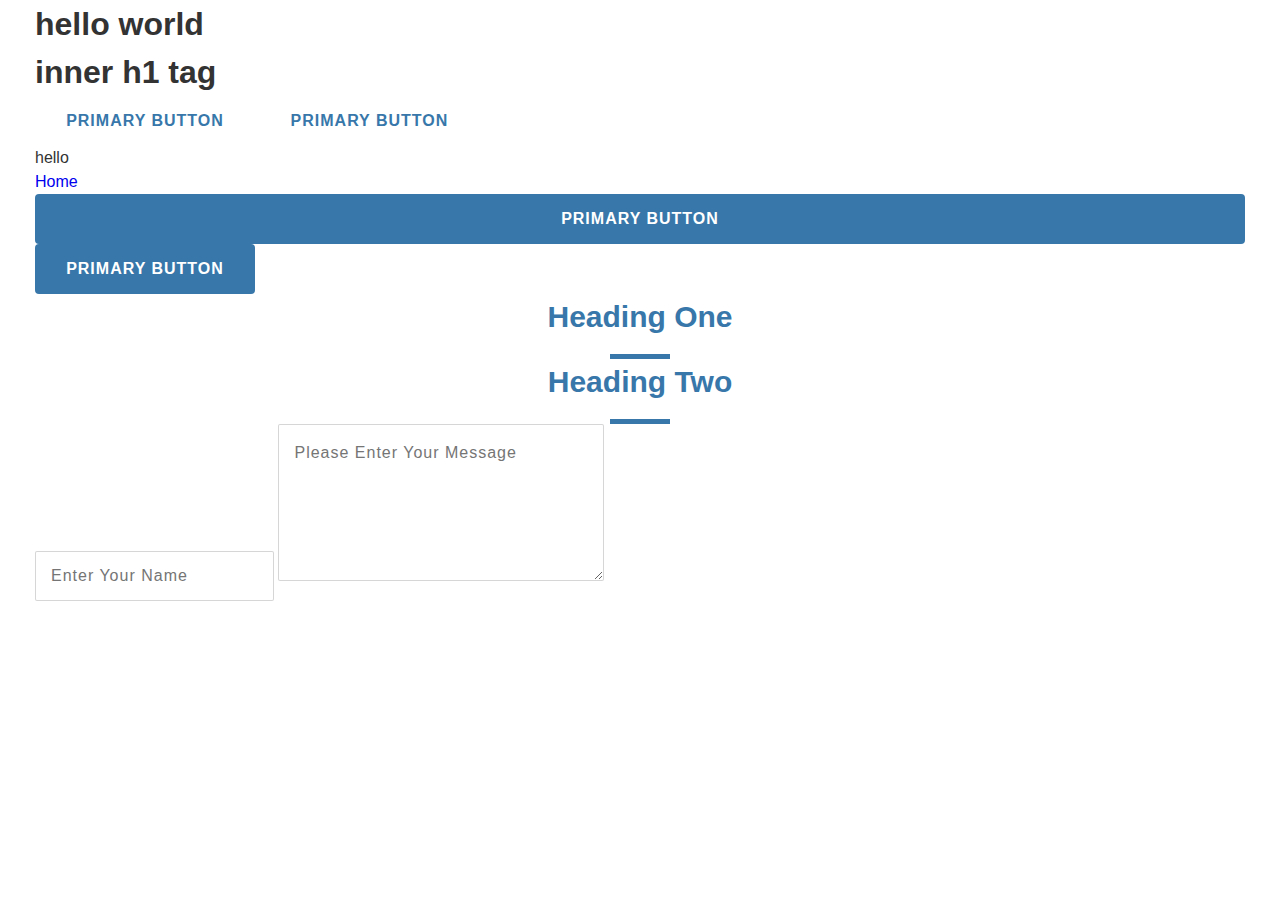
<file: global.html>
<!DOCTYPE html>
<html lang="en">
  <head>
    <meta charset="UTF-8" />
    <meta http-equiv="X-UA-Compatible" content="IE=edge" />
    <meta name="viewport" content="width=device-width, initial-scale=1.0" />
    <title>Document</title>
    <link rel="stylesheet" href="./css/style.css" />
  </head>
  <body class="wrapper">
    <h1>hello world</h1>
    <div class="container">
      <h1>inner h1 tag</h1>
      <a href="#" class="button-primary-light">primary button</a>
      <button class="button-primary-light">primary button</button>
    </div>
    <ul>
      <li>hello</li>
    </ul>
    <a href="#">Home</a>
    <a href="#" class="button-primary-dark full-width-desktop"
      >primary button</a
    >
    <button class="button-primary-dark">primary button</button>
    <div class="section-title">
      <h1 class="title">heading one</h1>
      <div class="underline"></div>
    </div>
    <div class="section-title">
      <h1 class="title">heading two</h1>
      <div class="underline"></div>
    </div>
    <input type="text" class="primary-input" placeholder="enter your name" />
    <textarea
      name=""
      id=""
      cols="30"
      rows="5"
      class="primary-textarea"
      placeholder="please enter your message"
    ></textarea>
  </body>
</html>
</file>
<file: css/style.css>
/* global variables */
:root {
  --clr-primary: #3777aa;
  --clr-primary-light: #2284d3;
  --clr-white: #ffffff;
  --clr-white-light: #f0f0f0;
  --clr-shadow: #00000029;
  --clr-black: #333333;
  --clr-black-30: #2220204d;
  --clr-black-80: #222020cc;
  --clr-black-90: #212020e6;
  --clr-pink-light: #fdf2f2;
  --clr-blue-light: #f2fdfb;

  --font-family: Arial, Helvetica, sans-serif;
  --box-shadow-light: 0px 3px 7px var(--clr-shadow);
  --box-shadow-dark: 0px 3px 7px var(--clr-black-30);
  --transition: all 0.3s linear;
  --radius: 4px;
}

/* global styles */
*,
::after,
::before {
  margin: 0px;
  padding: 0px;
  box-sizing: border-box;
}
*:focus {
  outline-width: 2px;
  outline-offset: 1px;
  outline-color: var(--clr-primary);
}
body {
  color: var(--clr-black);
  background: var(--clr-white);
  font-family: var(--font-family);
  line-height: 1.5;
}
ul {
  list-style-type: none;
}
a {
  text-decoration: none;
}
img {
  display: block;
}

/* global classes */
.wrapper {
  max-width: 1250px;
  margin-left: auto;
  margin-right: auto;
  padding-left: 20px;
  padding-right: 20px;
}
.text-container {
  max-width: 1000px;
  margin-left: auto;
  margin-right: auto;
}
.display-block {
  display: block !important;
}
.text-center {
  text-align: center;
}
.text-left {
  text-align: left;
}
.text-right {
  text-align: right;
}
@media screen and (max-width: 991px) {
  .full-width-mobile {
    width: 100%;
  }
}
@media screen and (min-width: 992px) {
  .full-width-desktop {
    width: 100%;
  }
}
.light-pink-background {
  background: var(--clr-pink-light);
}
.light-blue-background {
  background: var(--clr-blue-light);
}
.section-title .title {
  font-size: 30px;
  font-weight: bold;
  text-transform: capitalize;
  text-align: center;
  margin-bottom: 15px;
  color: var(--clr-primary);
}
.section-title .underline {
  width: 60px;
  height: 5px;
  background: var(--clr-primary);
  margin-left: auto;
  margin-right: auto;
}
.button-primary-dark,
.button-primary-light {
  font-weight: bold;
  text-transform: uppercase;
  border: none;
  cursor: pointer;
  height: 45px;
  transition: var(--transition);
  font-size: 16px;
  letter-spacing: 1px;
  padding-left: 20px;
  padding-right: 20px;
  min-width: 200px;
  display: inline-flex;
  justify-content: center;
  align-items: center;
  border-radius: var(--radius);
}
.button-primary-dark {
  background: var(--clr-primary);
  color: var(--clr-white);
}
.button-primary-light {
  background: var(--clr-white);
  color: var(--clr-primary);
}
.button-primary-dark:hover {
  background: var(--clr-primary-light);
}
.button-primary-light:hover {
  background: var(--clr-white-light);
}
.primary-input,
.primary-textarea {
  height: 45px;
  font-size: 16px;
  line-height: 25px;
  padding-left: 15px;
  padding-right: 15px;
  border-radius: calc(var(--radius) - 2px);
  border: 1px solid var(--clr-shadow);
  letter-spacing: 1px;
  font-family: var(--font-family);
}
.primary-textarea {
  height: unset;
  padding-top: 15px;
  padding-bottom: 15px;
  resize: vertical;
}
.primary-input::placeholder,
.primary-textarea::placeholder {
  text-transform: capitalize;
}
@media screen and (min-width: 992px) {
  .button-primary-dark,
  .button-primary-light {
    height: 50px;
    min-width: 220px;
  }
  .primary-input {
    height: 50px;
  }
}

@keyframes bounceAnimation {
  0% {
    transform: scale(0.8);
  }
  100% {
    transform: scale(1.1);
  }
}
</file>
<file: css/navbar.css>
/* navbar styles */
.nav-container {
  background: var(--clr-black-90);
  width: 100%;
  min-height: 50px;
  display: flex;
  justify-content: center;
  align-items: center;
  top: -70px;
}
.nav-container.sticky-nav {
  position: fixed;
  top: 0;
  left: 0;
  z-index: 9;
  transition: var(--transition);
}
.nav-center {
  width: 100%;
  display: grid;
  grid-template-columns: repeat(2, 1fr);
  align-items: center;
  justify-content: center;
}
.nav-links-main {
  display: none;
}
.nav-social-links-main {
  display: none;
}
.nav-container .logo-section {
  width: 30px;
}
.nav-container .hamburger {
  width: 25px;
  display: flex;
  justify-self: flex-end;
}
@media screen and (min-width: 992px) {
  .nav-container {
    min-height: 70px;
  }
  .nav-center {
    grid-template-columns: repeat(3, 1fr);
  }
  .nav-container .logo-section {
    width: 50px;
    cursor: pointer;
  }
  .nav-container .hamburger {
    display: none;
  }
  .nav-container .nav-links-main {
    display: flex;
  }
  .nav-container .nav-links {
    display: flex;
    column-gap: 30px;
  }
  .nav-container .nav-link {
    color: var(--clr-white);
    font-size: 16px;
    text-transform: capitalize;
    font-weight: bold;
    letter-spacing: 1px;
    padding: 5px 10px;
    border-radius: var(--radius);
    transition: var(--transition);
  }
  .nav-container .nav-link.active,
  .nav-container .nav-link:hover {
    background: var(--clr-blue-light);
    color: var(--clr-black);
  }
  .nav-container .nav-social-links-main {
    display: flex;
    justify-self: flex-end;
  }
  .nav-social-links-main .nav-social-links {
    display: flex;
    column-gap: 10px;
    justify-content: center;
    align-items: center;
  }
  .nav-social-links .nav-social-link {
    width: 30px;
    height: 30px;
    border: 1px solid var(--clr-white);
    border-radius: 50%;
    display: flex;
    justify-content: center;
    align-items: center;
  }
  .nav-social-links-main .nav-social-link:hover {
    transition: var(--transition);
    transform: translateY(-3px);
  }
  .nav-container .nav-social-link img {
    width: 14px;
  }
}
</file>
<file: css/common.css>
/* hero page container */
.page-hero-container {
  width: 100%;
}
.page-hero-container .hero-img-component {
  aspect-ratio: 375/220;
  overflow: hidden;
}
.page-hero-container .img-container,
.page-hero-container img {
  width: 100%;
  height: 100%;
  object-fit: cover;
}
.page-hero-container .hero-box {
  width: 100%;
  background: var(--clr-primary);
  min-height: 250px;
  display: flex;
  justify-content: center;
  align-items: center;
}
.page-hero-container .hero-content {
  display: flex;
  flex-direction: column;
  row-gap: 30px;
}
.page-hero-container .heading {
  color: var(--clr-white);
  font-size: 24px;
  letter-spacing: 1px;
}
.page-hero-container .desc {
  color: var(--clr-white);
  font-size: 16px;
  font-weight: bold;
  letter-spacing: 1px;
}
.page-hero-container .small-heading {
  font-size: 18px;
  letter-spacing: 1px;
  text-transform: uppercase;
  color: var(--clr-white);
  font-weight: bold;
}
@media screen and (min-width: 992px) {
  .page-hero-container {
    position: relative;
  }
  .page-hero-container .hero-img-component {
    aspect-ratio: 1920/700;
    position: relative;
  }
  .home-page.page-hero-container .hero-img-component {
    aspect-ratio: 1920/1080;
  }
  .page-hero-container .hero-img-component::before {
    content: "";
    position: absolute;
    width: 100%;
    height: 100%;
    top: 0;
    left: 0;
    background: var(--clr-black-80);
  }
  .page-hero-container .hero-box {
    position: absolute;
    top: 50%;
    left: 50%;
    transform: translate(-50%, -50%);
    background: transparent;
  }
  .page-hero-container .heading {
    font-size: 64px;
  }
  .page-hero-container .small-heading {
    font-size: 34px;
  }
  .page-hero-container .home-button {
    animation: bounceAnimation 3s linear infinite alternate;
  }
}

/* contact promotion styles */
.contact-promotion {
  width: 100%;
}
.contact-promotion .contact-promo-img {
  position: relative;
  aspect-ratio: 355/400;
  overflow: hidden;
  border-radius: var(--radius);
}
.contact-promotion .contact-promo-img::before {
  position: absolute;
  content: "";
  width: 100%;
  height: 100%;
  top: 0;
  left: 0;
  background: var(--clr-black-80);
}
.contact-promotion .contact-promo-img img {
  width: 100%;
  height: 100%;
  object-fit: cover;
}
.contact-promotion .contact-info-container {
  position: absolute;
  width: 100%;
  height: 100%;
  top: 50%;
  left: 50%;
  transform: translate(-50%, -50%);
  display: flex;
  flex-direction: column;
  row-gap: 40px;
  align-items: center;
  justify-content: center;
}
.contact-promotion .contact-info-container .contact-heading {
  font-size: 30px;
  color: var(--clr-white);
  letter-spacing: 1px;
  text-transform: capitalize;
}
@media screen and (min-width: 992px) {
  .contact-promotion .contact-promo-img {
    aspect-ratio: 1259/437;
  }
  .contact-promotion .contact-info-container .contact-heading {
    font-size: 44px;
  }
}

/* featured courses */
.single-course {
  width: 100%;
  background: var(--clr-white);
  height: 100%;
  box-shadow: var(--box-shadow-light);
  border-radius: var(--radius);
  transition: var(--transition);
}
.single-course:hover {
  transform: translateY(-2px) scale(1.002);
  box-shadow: var(--box-shadow-dark);
}
.single-course .img-container {
  aspect-ratio: 355/250;
  overflow: hidden;
}
.single-course .img-container img {
  width: 100%;
  height: 100%;
  object-fit: cover;
  border-top-left-radius: var(--radius);
  border-top-right-radius: var(--radius);
  transition: var(--transition);
}
.single-course .course-title p {
  font-size: 22px;
  text-transform: capitalize;
  text-align: center;
  font-weight: bold;
  color: var(--clr-primary);
  padding-left: 10px;
  padding-right: 10px;
  margin-top: 30px;
  margin-bottom: 30px;
}
@media screen and (min-width: 992px) {
  .single-course .img-container {
    aspect-ratio: 396/300;
  }
  .single-course:hover img {
    transform: scale(1.05) rotateZ(2deg);
  }
}

/* layout classes */
.three-column-layout {
  display: grid;
  grid-template-columns: 1fr;
  gap: 30px;
}
@media screen and (min-width: 769px) {
  .three-column-layout {
    grid-template-columns: 1fr 1fr;
  }
}
@media screen and (min-width: 992px) {
  .three-column-layout {
    grid-template-columns: 1fr 1fr 1fr;
  }
}

/* padding classes */
@media screen and (max-width: 991px) {
  .paddingTopMobile-ten {
    padding-top: 10px !important;
  }
  .paddingTopMobile-twenty {
    padding-top: 20px !important;
  }
  .paddingTopMobile-thirty {
    padding-top: 30px !important;
  }
  .paddingTopMobile-fourty {
    padding-top: 40px !important;
  }
  .paddingTopMobile-fifty {
    padding-top: 50px !important;
  }
  .paddingBottomMobile-ten {
    padding-bottom: 10px !important;
  }
  .paddingBottomMobile-twenty {
    padding-bottom: 20px !important;
  }
  .paddingBottomMobile-thirty {
    padding-bottom: 30px !important;
  }
  .paddingBottomMobile-fourty {
    padding-bottom: 40px !important;
  }
  .paddingBottomMobile-fifty {
    padding-bottom: 50px !important;
  }
}
@media screen and (min-width: 992px) {
  .paddingTopDesktop-ten {
    padding-top: 10px !important;
  }
  .paddingTopDesktop-twenty {
    padding-top: 20px !important;
  }
  .paddingTopDesktop-thirty {
    padding-top: 30px !important;
  }
  .paddingTopDesktop-fourty {
    padding-top: 40px !important;
  }
  .paddingTopDesktop-fifty {
    padding-top: 50px !important;
  }
  .paddingTopDesktop-sixty {
    padding-top: 60px !important;
  }
  .paddingTopDesktop-seventy {
    padding-top: 70px !important;
  }
  .paddingTopDesktop-eighty {
    padding-top: 80px !important;
  }
  .paddingTopDesktop-ninety {
    padding-top: 90px !important;
  }
  .paddingTopDesktop-hundred {
    padding-top: 100px !important;
  }
  .paddingBottomDesktop-ten {
    padding-bottom: 10px !important;
  }
  .paddingBottomDesktop-twenty {
    padding-bottom: 20px !important;
  }
  .paddingBottomDesktop-thirty {
    padding-bottom: 30px !important;
  }
  .paddingBottomDesktop-fourty {
    padding-bottom: 40px !important;
  }
  .paddingBottomDesktop-fifty {
    padding-bottom: 50px !important;
  }
  .paddingBottomDesktop-sixty {
    padding-bottom: 60px !important;
  }
  .paddingBottomDesktop-seventy {
    padding-bottom: 70px !important;
  }
  .paddingBottomDesktop-eighty {
    padding-bottom: 80px !important;
  }
  .paddingBottomDesktop-ninety {
    padding-bottom: 90px !important;
  }
  .paddingBottomDesktop-hundred {
    padding-bottom: 100px !important;
  }
}
</file>
<file: css/sidebar.css>
/* sidebar styles */
.sidebar-container {
  background: var(--clr-black);
  width: 100%;
  height: 100vh;
  position: fixed;
  top: 0;
  left: -100%;
  transition: var(--transition);
  opacity: 0;
  z-index: 10;
}
.sidebar-container.show-sidebar {
  left: 0%;
  opacity: 1;
}
.sidebar-container .logo-section {
  width: 30px;
}
.sidebar-container .close-button {
  width: 25px;
}
.sidebar-container .side-header {
  width: 100%;
  display: flex;
  justify-content: space-between;
  align-items: center;
  min-height: 50px;
}
.sidebar-container .sidebar-content {
  width: 100%;
  height: 100%;
  display: flex;
  justify-content: center;
}
.sidebar-container .sidebar-links {
  display: flex;
  flex-direction: column;
  row-gap: 30px;
  align-items: center;
}
.sidebar-container .sidebar-links .nav-link {
  color: var(--clr-white);
  text-transform: capitalize;
  letter-spacing: 1px;
  padding: 5px 10px;
  border-radius: var(--radius);
  font-size: 16px;
  font-weight: bold;
}
.sidebar-container .sidebar-links .nav-link.active {
  background-color: var(--clr-white);
  color: var(--clr-black);
}
</file>
<file: css/footer.css>
/* footer styles */
.footer-container {
  width: 100%;
  min-height: 300px;
  position: relative;
  z-index: 1;
  display: flex;
  justify-content: center;
  align-items: center;
  background: url("./../assets/footer-img.jpeg") no-repeat center/cover;
  /* background-repeat: no-repeat;
    background-size: cover;
    background-position: center; */
}
.footer-container::before {
  content: "";
  width: 100%;
  height: 100%;
  position: absolute;
  top: 0;
  left: 0;
  background: var(--clr-black-90);
  z-index: -1;
}
.footer-container .footer-center {
  display: flex;
  flex-direction: column;
  row-gap: 30px;
}
.footer-container .footer-links {
  display: flex;
  justify-content: center;
  column-gap: 30px;
  align-items: center;
}
.footer-container .footer-link {
  font-size: 16px;
  color: var(--clr-white);
  text-transform: capitalize;
  letter-spacing: 1px;
  transition: var(--transition);
  font-weight: bold;
}
.footer-container .footer-link.active,
.footer-container .footer-link:hover {
  text-decoration: underline;
}
.footer-container .social-links {
  display: flex;
  justify-content: center;
  align-items: center;
  column-gap: 10px;
}
.footer-container .social-link {
  width: 40px;
  height: 40px;
  border: 1px solid var(--clr-white);
  border-radius: 50%;
  display: flex;
  justify-content: center;
  align-items: center;
  transition: var(--transition);
}
.footer-container .social-link img {
  width: 18px;
}
.footer-container .social-link:hover {
  transform: translateY(-3px);
}
.footer-copy-right p {
  font-size: 16px;
  color: var(--clr-white);
  letter-spacing: 1px;
  line-height: 24px;
  text-transform: capitalize;
  text-align: center;
}
</file>
<file: css/home.css>
/* our campuses section styles */
.each-campus {
  width: 100%;
  border-radius: var(--radius);
  background: var(--clr-white);
  box-shadow: var(--box-shadow-light);
  transition: var(--transition);
}
.each-campus:hover {
  box-shadow: var(--box-shadow-dark);
  transform: translateY(2px) scale(1.002);
}
.each-campus .img-container {
  aspect-ratio: 355/250;
  position: relative;
}
.each-campus .img-container .share-icon-campus {
  width: 50px;
  height: 50px;
  position: absolute;
  left: 50%;
  bottom: 0%;
  transform: translate(-50%, 50%);
  border-radius: 50%;
  background-color: var(--clr-white);
  display: flex;
  justify-content: center;
  align-items: center;
  padding: 10px;
  transition: var(--transition);
  border: 7px solid var(--clr-pink-light);
}
.each-campus .img-container .share-icon-campus:hover {
  border-color: var(--clr-blue-light);
  background: var(--clr-pink-light);
}
.each-campus .img-container img {
  width: 100%;
  height: 100%;
  object-fit: cover;
  border-top-left-radius: var(--radius);
  border-top-right-radius: var(--radius);
}
.each-campus .campus-info {
  margin-top: 50px;
  margin-bottom: 30px;
  padding-left: 10px;
  padding-right: 10px;
}
.each-campus .campus-info .campus-title {
  font-size: 22px;
  text-transform: capitalize;
  color: var(--clr-primary);
  letter-spacing: 1px;
}
.each-campus .campus-info .desc {
  font-size: 16px;
  letter-spacing: 1px;
  margin-top: 25px;
  margin-bottom: 25px;
  display: -webkit-box;
  -webkit-line-clamp: 3;
  -webkit-box-orient: vertical;
  overflow: hidden;
}
.each-campus .campus-info .address {
  font-size: 16px;
  letter-spacing: 1px;
  text-transform: capitalize;
  color: var(--clr-primary);
}
@media screen and (min-width: 992px) {
  .each-campus .img-container {
    aspect-ratio: 396/250;
  }
}

/* our facilites styles */
.each-facility {
  width: 100%;
  background: var(--clr-white);
  box-shadow: var(--box-shadow-light);
  transition: var(--transition);
  border-radius: var(--radius);
}
.each-facility:hover {
  transform: translateY(2px) scale(1.002);
  box-shadow: var(--box-shadow-dark);
}
.each-facility .img-container {
  aspect-ratio: 355/250;
  overflow: hidden;
}
.each-facility .img-container img {
  width: 100%;
  height: 100%;
  object-fit: cover;
  border-top-left-radius: var(--radius);
  border-top-right-radius: var(--radius);
}
.each-facility .facility-info .facility-title {
  font-size: 22px;
  color: var(--clr-primary);
  text-transform: capitalize;
  letter-spacing: 1px;
}
.each-facility .facility-info .facility-desc {
  font-size: 16px;
  letter-spacing: 1px;
  font-weight: bold;
  padding-left: 10px;
  padding-right: 10px;
  margin-top: 25px;
  display: -webkit-box;
  -webkit-line-clamp: 3;
  -webkit-box-orient: vertical;
  overflow: hidden;
}
</file>
<file: css/single-featured.css>
/* single featured component styles */
.single-featured-container {
  width: 100%;
}
.single-featured-container .single-featured-image {
  width: 100%;
  aspect-ratio: 355/300;
  overflow: hidden;
  border-radius: var(--radius);
}
.single-featured-image img {
  width: 100%;
  height: 100%;
  object-fit: cover;
  border-radius: var(--radius);
}
.single-featured-text-component .about-info {
  display: flex;
  flex-direction: column;
  gap: 30px;
}
.single-featured-text-component .about-info p {
  font-size: 16px;
  letter-spacing: 1px;
}
.single-featured-text-component .contact-us-form {
  display: flex;
  flex-direction: column;
  gap: 30px;
  align-items: flex-start;
}
@media screen and (min-width: 992px) {
  .single-featured {
    display: flex;
    justify-content: space-between;
    align-items: center;
  }
  .single-featured-container.reverse-content .single-featured {
    flex-direction: row-reverse;
  }
  .single-featured-image,
  .single-featured-text-component {
    flex: 0 0 calc(50% - 30px);
  }
  .single-featured-container .single-featured-image {
    aspect-ratio: 625/550;
  }
}
</file>
